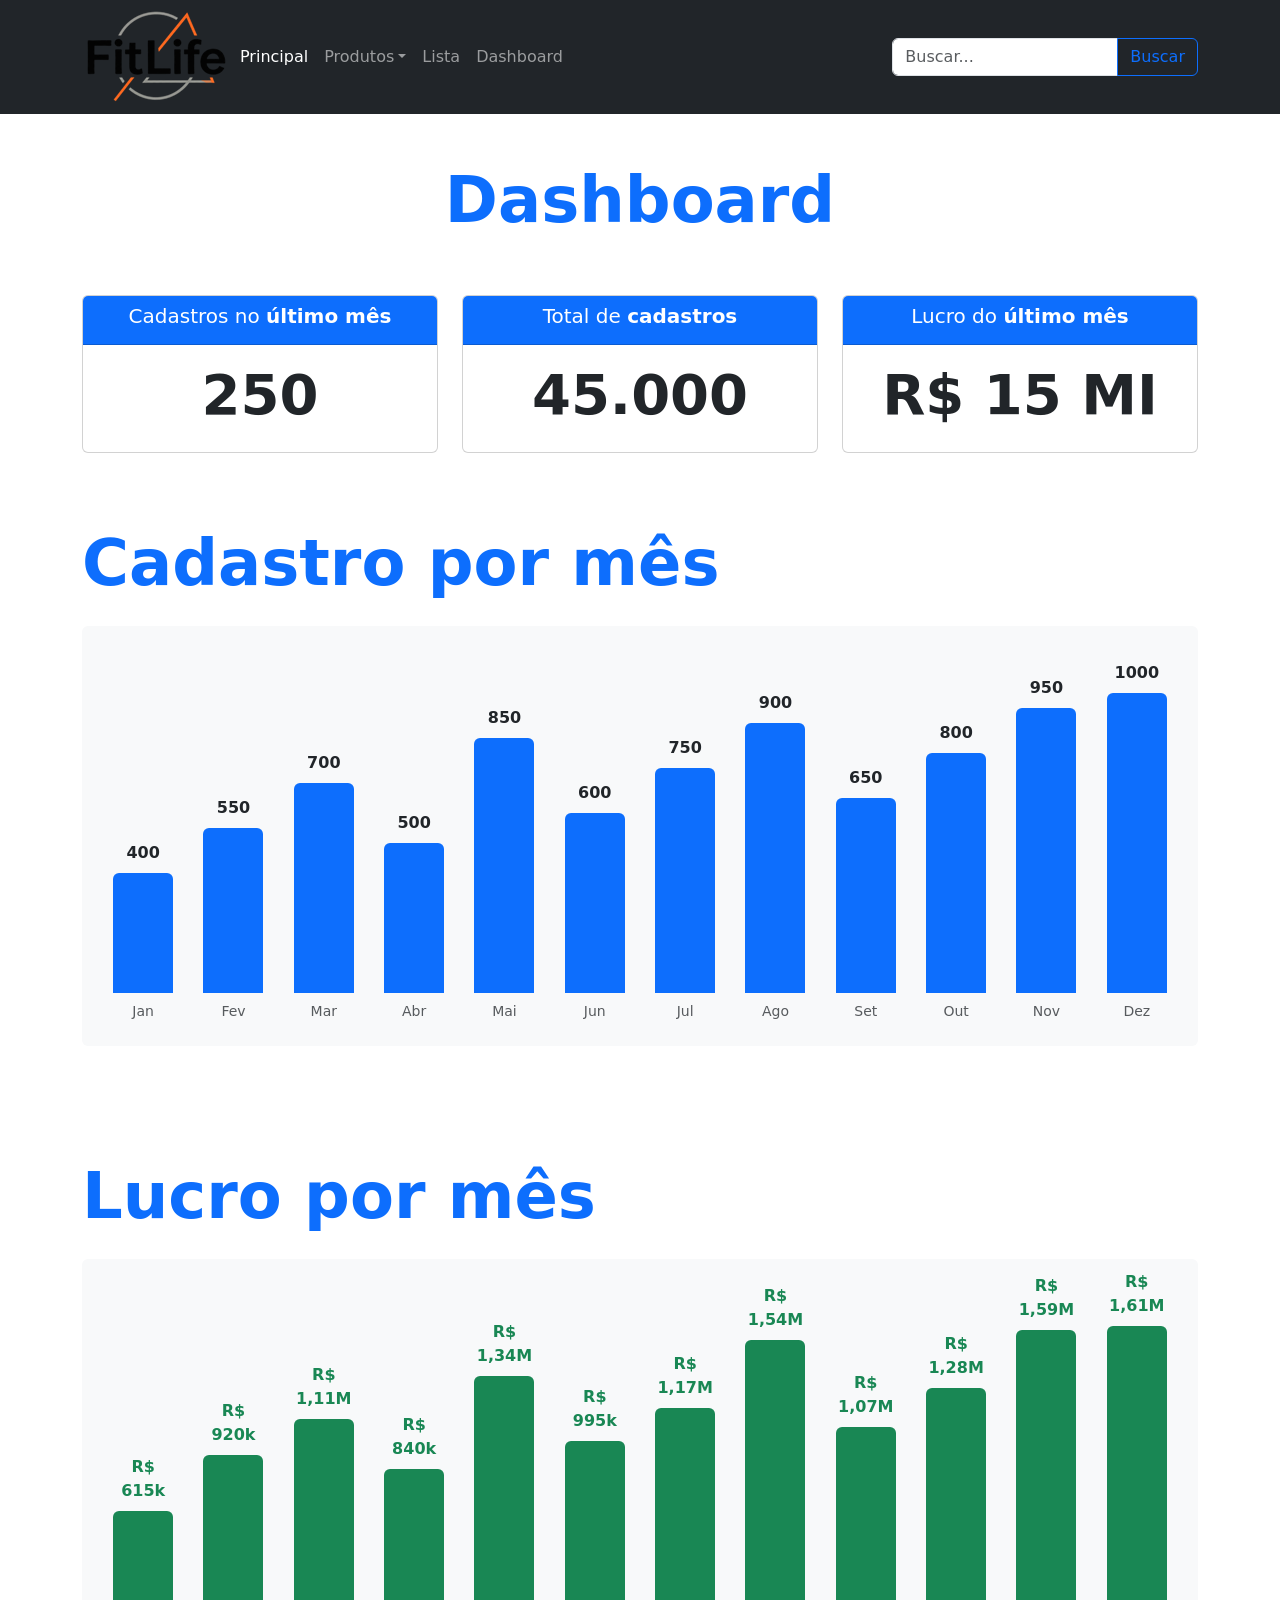
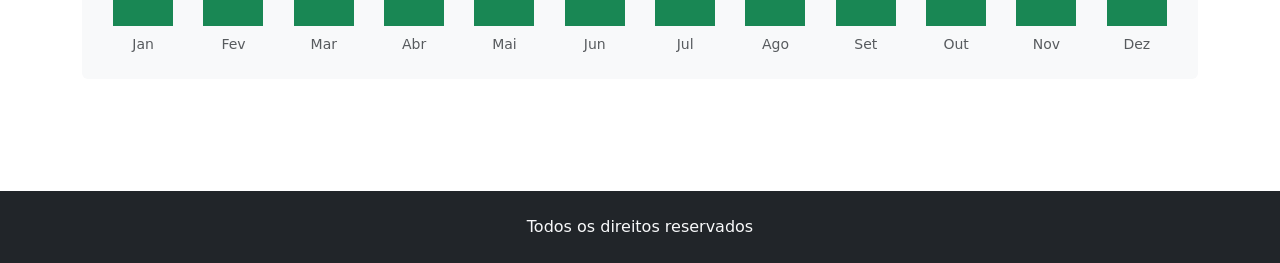
<file: pages/dashboard.html>
<!DOCTYPE html>
<html lang="pt-BR">
<head>
    <meta charset="UTF-8">
    <meta name="viewport" content="width=device-width, initial-scale=1.0">
    <title>Matrícula</title>
    <link rel="stylesheet" href="../bootstrap-5.3.8-dist/css/bootstrap.min.css">
    <link rel="stylesheet" href="../css/style.css">
    <link rel="stylesheet" href="https://cdn.jsdelivr.net/npm/bootstrap-icons@1.13.1/font/bootstrap-icons.min.css">
</head>
<body class="overflow-x-hidden">

    <nav class="navbar bg-dark navbar-dark navbar-expand-sm">
        <div class="container">
            <img src="/img/Logo-fit-life-pequena.png" alt="">
            <button class="navbar-toggler" type="button" data-bs-toggle="collapse" data-bs-target="#menuNavbar">
                <span class="navbar-toggler-icon"></span>
            </button>
            <div class="collapse navbar-collapse" id="menuNavbar">
                <div class="navbar-nav me-auto">
                    <a href="../index.html" class="nav-link active">Principal</a>
                    <div class="dropdown">
                        <a href="#" class="nav-link dropdown-toggle" data-bs-toggle="dropdown">Produtos</a>
                        <ul class="dropdown-menu">
                            <li><a href="/pages/loja-suplemento.html#MaisVendidos" class="dropdown-item">Os mais vendidos</a></li>
                            <li><a href="/pages/loja-suplemento.html#WheyProtein" class="dropdown-item">Whey protein</a></li>
                            <li><a href="/pages/loja-suplemento.html#Creatina" class="dropdown-item">Creatina</a></li>
                            <li><a href="/pages/loja-suplemento.html#PreTreino" class="dropdown-item">Pré treino</a></li>
                            <li><a href="/pages/loja-suplemento.html#Roupas" class="dropdown-item">Roupas</a></li>
                            <li><a href="/pages/loja-suplemento.html#Acessorios" class="dropdown-item">Acessórios</a></li>
                            <li><a href="/pages/loja-suplemento.html#Tenis" class="dropdown-item">Tênis</a></li>
                        </ul>
                    </div>
                    <a href="/pages/listagem.html" class="nav-link">Lista</a>
                    <a href="/pages/dashboard.html" class="nav-link">Dashboard</a>
                </div>
            </div>
            <form action="" class="d-flex">
                <div class="input-group">
                    <input type="search" class="form-control" placeholder="Buscar...">
                    <button type="submit" class="btn btn-outline-primary">Buscar</button>
                </div>
            </form>
        </div>
    </nav>

    <div class="py-4"></div>

    <h3 class="display-3 fw-bold text-primary text-center">Dashboard</h3>

    <div class="py-4"></div>

    <div class="container">
        <div class="row">
            <div class="col-12 col-md-4 pb-md-4">
                <div class="card">
                    <div class="card-header text-bg-primary">
                        <h3 class="text-center fs-5 fs-md-3">Cadastros no <strong>último mês</strong></h3>
                    </div>
                    <div class="card-body">
                        <h1 class="fw-bold text-dark display-4 display-md-1 text-center">250</h1>
                    </div>
                </div>
            </div>
            <div class="col-12 col-md-4 pb-md-4">
                <div class="card">
                    <div class="card-header text-bg-primary">
                        <h3 class="text-center fs-5 fs-md-3">Total de <strong>cadastros</strong></h3>
                    </div>
                    <div class="card-body">
                        <h1 class="fw-bold text-dark display-4 display-md-1 text-center">45.000</h1>
                    </div>
                </div>
            </div>
            <div class="col-12 col-md-4 pb-md-4">
                <div class="card">
                    <div class="card-header text-bg-primary">
                        <h3 class="text-center fs-5 fs-md-3">Lucro do <strong>último mês</strong></h3>
                    </div>
                    <div class="card-body">
                        <h1 class="fw-bold text-dark display-4 display-md-1 text-center">R$ 15 MI</h1>
                    </div>
                </div>
            </div>
        </div>
    </div>

    <div class="py-4"></div>

    <div class="container mb-5">
        <h3 class="mb-4 text-primary display-3 fw-bold">Cadastro por mês</h3>
        
        <div class="overflow-x-auto pb-3">
            <div class="d-flex align-items-end justify-content-around bg-light rounded p-4 gap-3" 
                 style="height: 420px; min-width: 850px;">
                
                <div class="text-center" style="flex: 1; max-width: 60px;">
                    <span class="fw-bold d-block mb-2 fs-6">400</span>
                    <div class="rounded-top bg-primary" style="height: 120px;"></div>
                    <span class="text-muted small d-block mt-2">Jan</span>
                </div>
                <div class="text-center" style="flex: 1; max-width: 60px;">
                    <span class="fw-bold d-block mb-2 fs-6">550</span>
                    <div class="rounded-top bg-primary" style="height: 165px;"></div>
                    <span class="text-muted small d-block mt-2">Fev</span>
                </div>
                <div class="text-center" style="flex: 1; max-width: 60px;">
                    <span class="fw-bold d-block mb-2 fs-6">700</span>
                    <div class="rounded-top bg-primary" style="height: 210px;"></div>
                    <span class="text-muted small d-block mt-2">Mar</span>
                </div>
                <div class="text-center" style="flex: 1; max-width: 60px;">
                    <span class="fw-bold d-block mb-2 fs-6">500</span>
                    <div class="rounded-top bg-primary" style="height: 150px;"></div>
                    <span class="text-muted small d-block mt-2">Abr</span>
                </div>
                <div class="text-center" style="flex: 1; max-width: 60px;">
                    <span class="fw-bold d-block mb-2 fs-6">850</span>
                    <div class="rounded-top bg-primary" style="height: 255px;"></div>
                    <span class="text-muted small d-block mt-2">Mai</span>
                </div>
                <div class="text-center" style="flex: 1; max-width: 60px;">
                    <span class="fw-bold d-block mb-2 fs-6">600</span>
                    <div class="rounded-top bg-primary" style="height: 180px;"></div>
                    <span class="text-muted small d-block mt-2">Jun</span>
                </div>
                <div class="text-center" style="flex: 1; max-width: 60px;">
                    <span class="fw-bold d-block mb-2 fs-6">750</span>
                    <div class="rounded-top bg-primary" style="height: 225px;"></div>
                    <span class="text-muted small d-block mt-2">Jul</span>
                </div>
                <div class="text-center" style="flex: 1; max-width: 60px;">
                    <span class="fw-bold d-block mb-2 fs-6">900</span>
                    <div class="rounded-top bg-primary" style="height: 270px;"></div>
                    <span class="text-muted small d-block mt-2">Ago</span>
                </div>
                <div class="text-center" style="flex: 1; max-width: 60px;">
                    <span class="fw-bold d-block mb-2 fs-6">650</span>
                    <div class="rounded-top bg-primary" style="height: 195px;"></div>
                    <span class="text-muted small d-block mt-2">Set</span>
                </div>
                <div class="text-center" style="flex: 1; max-width: 60px;">
                    <span class="fw-bold d-block mb-2 fs-6">800</span>
                    <div class="rounded-top bg-primary" style="height: 240px;"></div>
                    <span class="text-muted small d-block mt-2">Out</span>
                </div>
                <div class="text-center" style="flex: 1; max-width: 60px;">
                    <span class="fw-bold d-block mb-2 fs-6">950</span>
                    <div class="rounded-top bg-primary" style="height: 285px;"></div>
                    <span class="text-muted small d-block mt-2">Nov</span>
                </div>
                <div class="text-center" style="flex: 1; max-width: 60px;">
                    <span class="fw-bold d-block mb-2 fs-6">1000</span>
                    <div class="rounded-top bg-primary" style="height: 300px;"></div>
                    <span class="text-muted small d-block mt-2">Dez</span>
                </div>
                
            </div>
        </div>
    </div>

    <div class="py-4"></div>

<div class="container mb-5">
    <h3 class="mb-4 text-primary display-3 fw-bold">Lucro por mês</h3>
    
    <div class="overflow-x-auto pb-3">
        <div class="d-flex align-items-end justify-content-around bg-light rounded p-4 gap-3" 
             style="height: 420px; min-width: 850px;">

            <div class="text-center" style="flex: 1; max-width: 60px;">
                <span class="fw-bold d-block mb-2 fs-6 text-success">R$ 615k</span>
                <div class="rounded-top bg-success" style="height: 115px;"></div>
                <span class="text-muted small d-block mt-2">Jan</span>
            </div>
            <div class="text-center" style="flex: 1; max-width: 60px;">
                <span class="fw-bold d-block mb-2 fs-6 text-success">R$ 920k</span>
                <div class="rounded-top bg-success" style="height: 171px;"></div>
                <span class="text-muted small d-block mt-2">Fev</span>
            </div>
            <div class="text-center" style="flex: 1; max-width: 60px;">
                <span class="fw-bold d-block mb-2 fs-6 text-success">R$ 1,11M</span>
                <div class="rounded-top bg-success" style="height: 207px;"></div>
                <span class="text-muted small d-block mt-2">Mar</span>
            </div>
            <div class="text-center" style="flex: 1; max-width: 60px;">
                <span class="fw-bold d-block mb-2 fs-6 text-success">R$ 840k</span>
                <div class="rounded-top bg-success" style="height: 157px;"></div>
                <span class="text-muted small d-block mt-2">Abr</span>
            </div>
            <div class="text-center" style="flex: 1; max-width: 60px;">
                <span class="fw-bold d-block mb-2 fs-6 text-success">R$ 1,34M</span>
                <div class="rounded-top bg-success" style="height: 250px;"></div>
                <span class="text-muted small d-block mt-2">Mai</span>
            </div>
            <div class="text-center" style="flex: 1; max-width: 60px;">
                <span class="fw-bold d-block mb-2 fs-6 text-success">R$ 995k</span>
                <div class="rounded-top bg-success" style="height: 185px;"></div>
                <span class="text-muted small d-block mt-2">Jun</span>
            </div>
            <div class="text-center" style="flex: 1; max-width: 60px;">
                <span class="fw-bold d-block mb-2 fs-6 text-success">R$ 1,17M</span>
                <div class="rounded-top bg-success" style="height: 218px;"></div>
                <span class="text-muted small d-block mt-2">Jul</span>
            </div>
            <div class="text-center" style="flex: 1; max-width: 60px;">
                <span class="fw-bold d-block mb-2 fs-6 text-success">R$ 1,54M</span>
                <div class="rounded-top bg-success" style="height: 286px;"></div>
                <span class="text-muted small d-block mt-2">Ago</span>
            </div>
            <div class="text-center" style="flex: 1; max-width: 60px;">
                <span class="fw-bold d-block mb-2 fs-6 text-success">R$ 1,07M</span>
                <div class="rounded-top bg-success" style="height: 199px;"></div>
                <span class="text-muted small d-block mt-2">Set</span>
            </div>
            <div class="text-center" style="flex: 1; max-width: 60px;">
                <span class="fw-bold d-block mb-2 fs-6 text-success">R$ 1,28M</span>
                <div class="rounded-top bg-success" style="height: 238px;"></div>
                <span class="text-muted small d-block mt-2">Out</span>
            </div>
            <div class="text-center" style="flex: 1; max-width: 60px;">
                <span class="fw-bold d-block mb-2 fs-6 text-success">R$ 1,59M</span>
                <div class="rounded-top bg-success" style="height: 296px;"></div>
                <span class="text-muted small d-block mt-2">Nov</span>
            </div>
            <div class="text-center" style="flex: 1; max-width: 60px;">
                <span class="fw-bold d-block mb-2 fs-6 text-success">R$ 1,61M</span>
                <div class="rounded-top bg-success" style="height: 300px;"></div>
                <span class="text-muted small d-block mt-2">Dez</span>
            </div>
            
        </div>
    </div>
</div>

    <div class="py-4"></div>

    <footer class="p-4 bg-dark text-light text-center">
        Todos os direitos reservados
    </footer>

    <script src="/bootstrap-5.3.8-dist/js/bootstrap.bundle.min.js"></script>
</body>
</html>
</file>
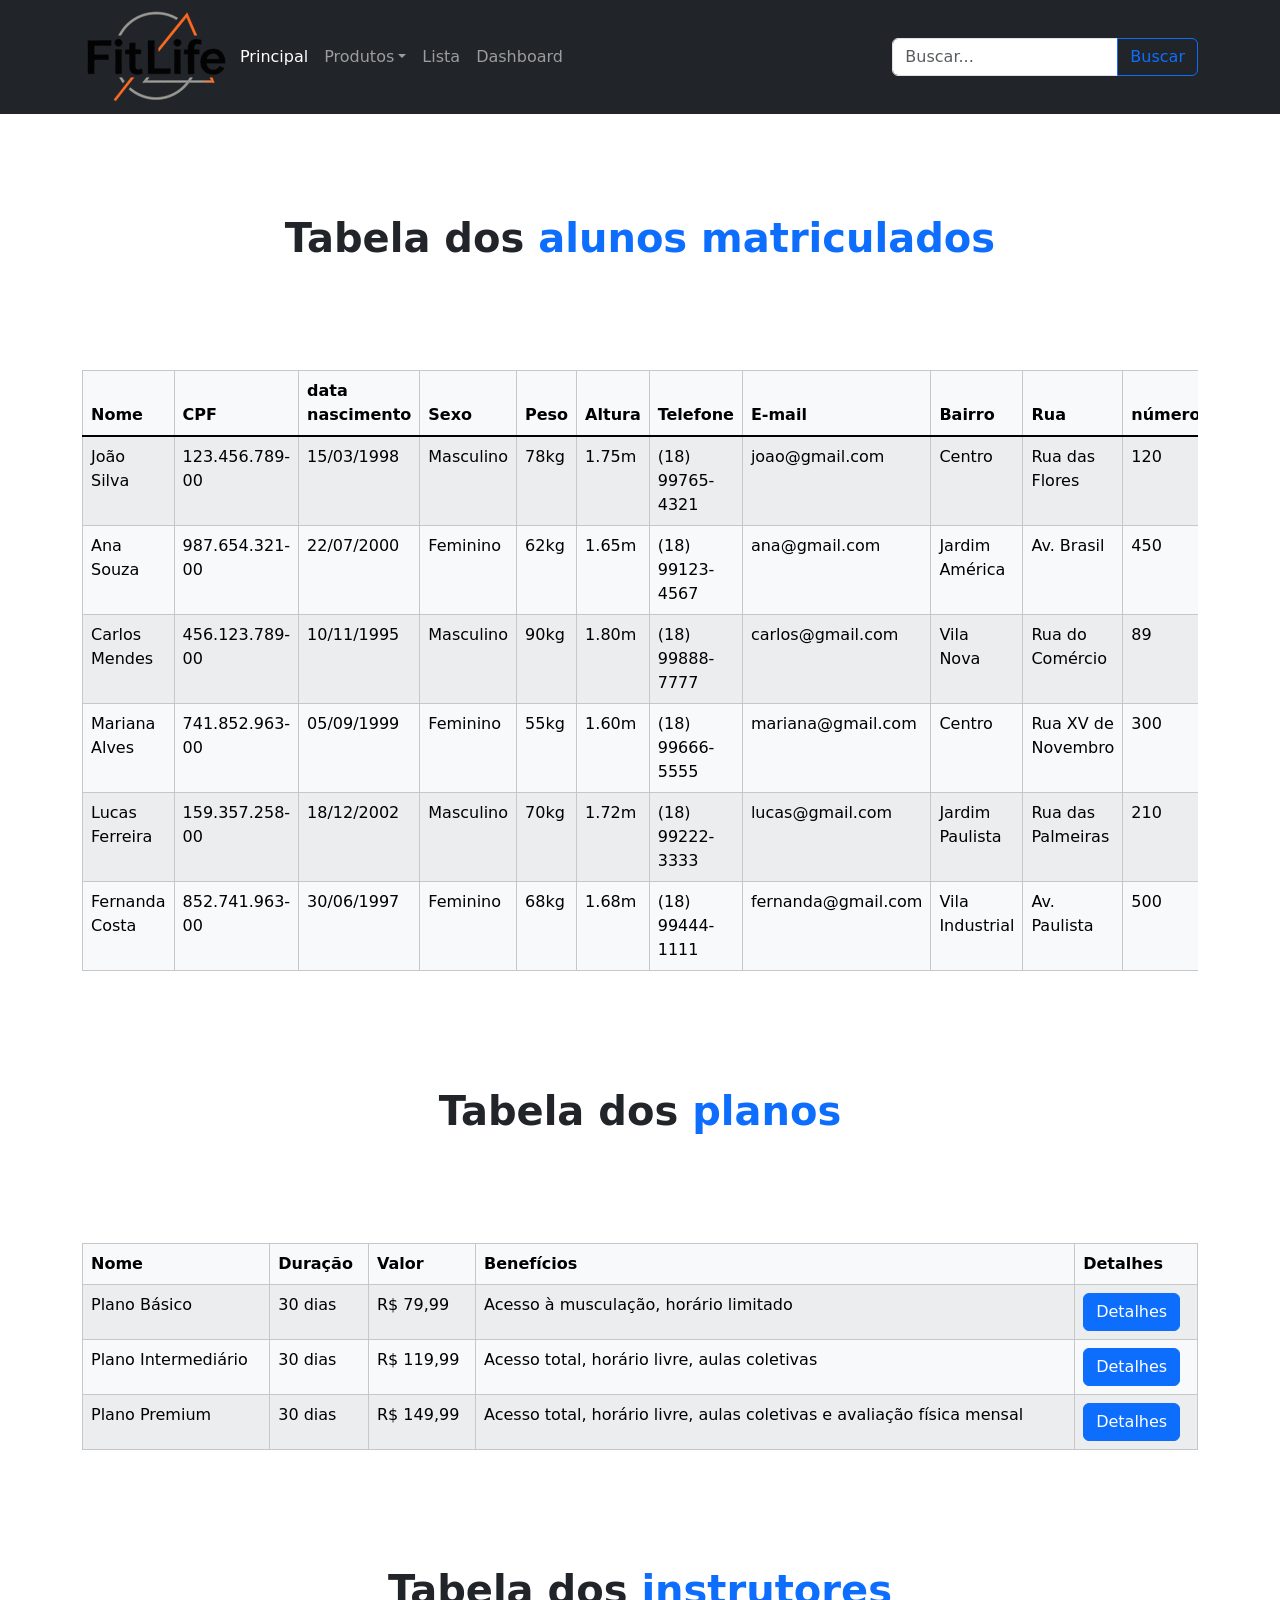
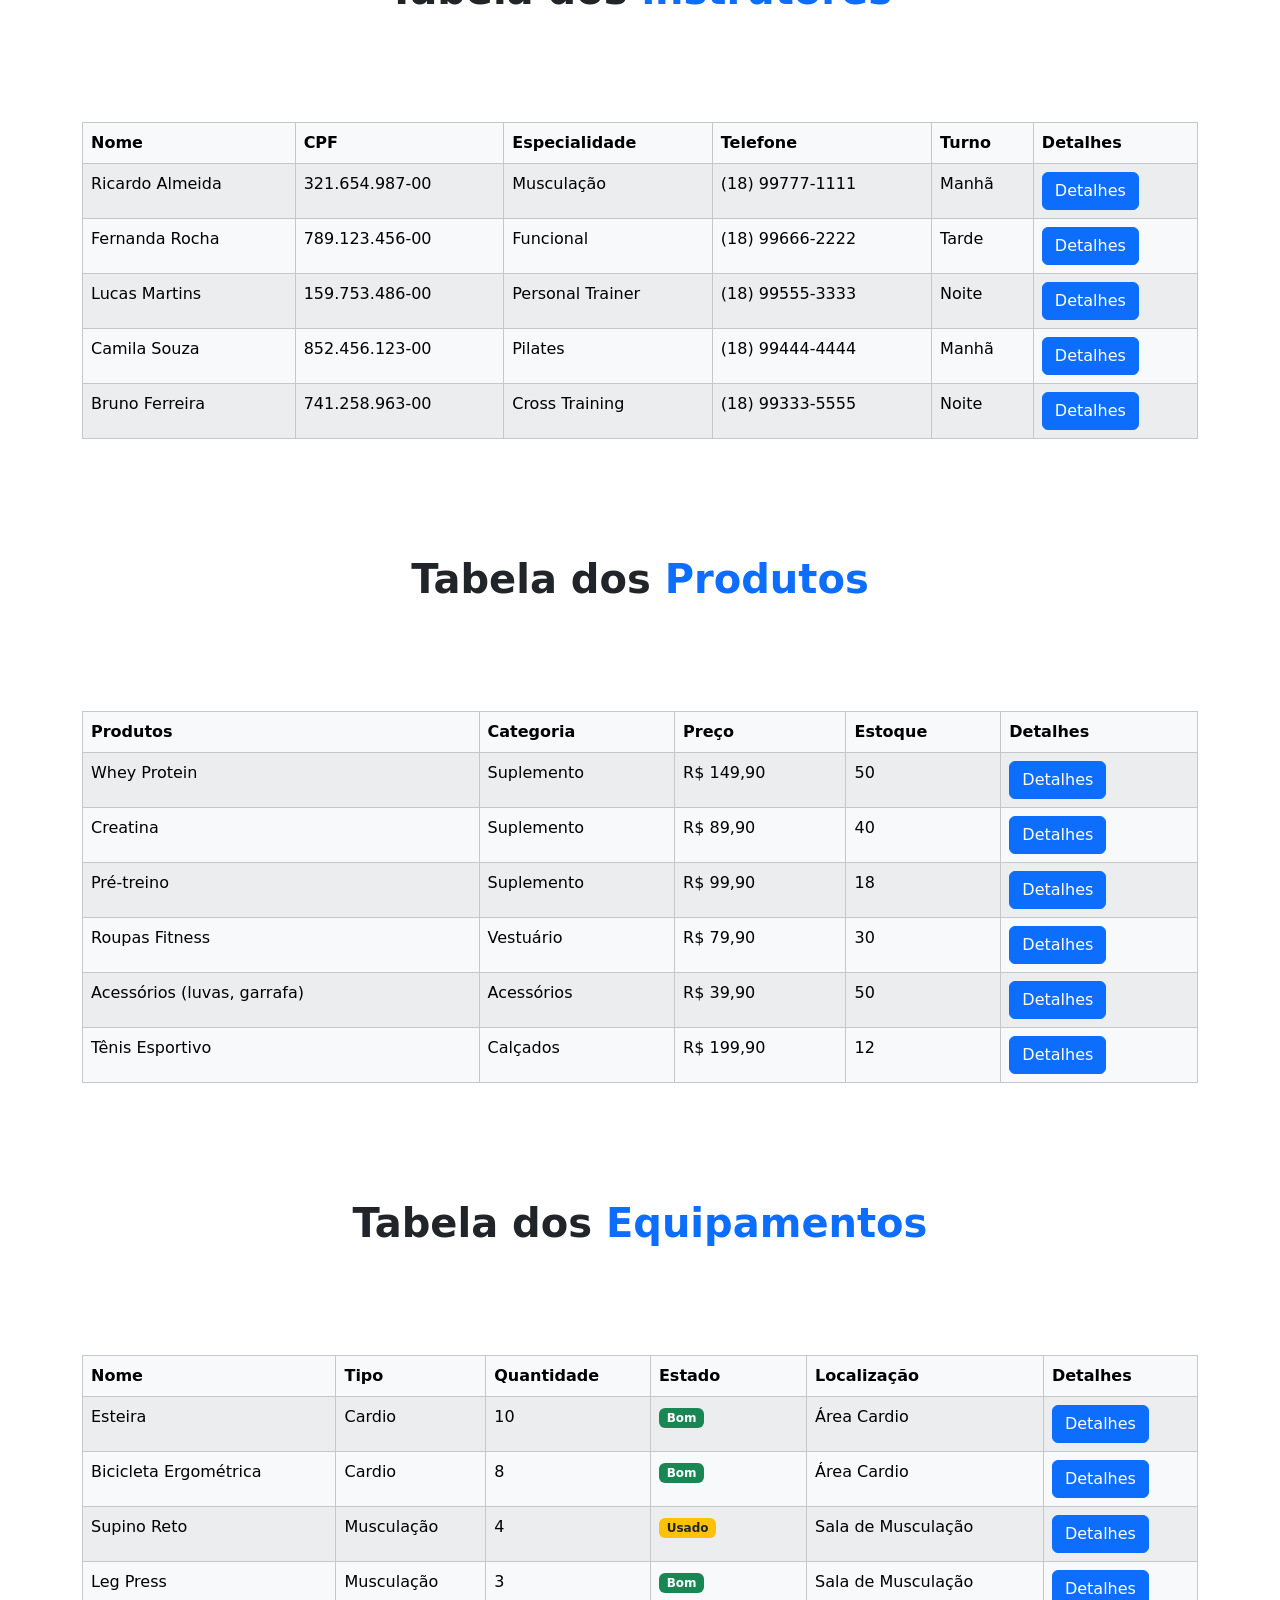
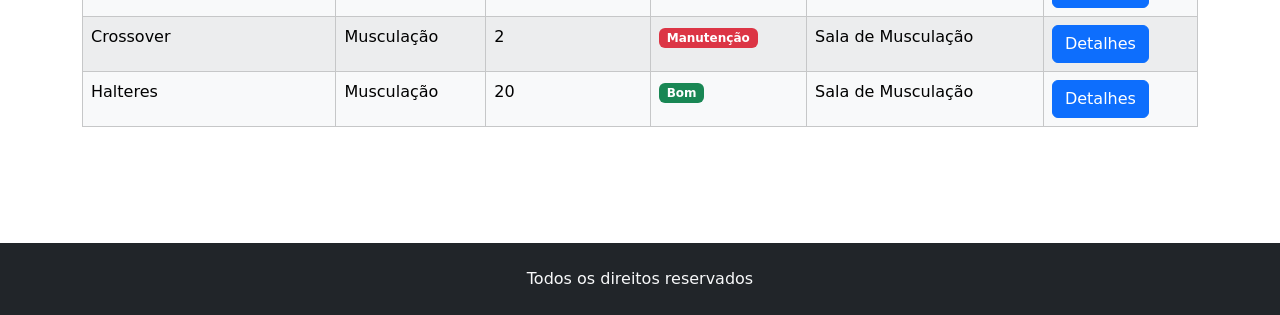
<file: pages/listagem.html>
<!DOCTYPE html>
<html lang="en">
<head>
    <meta charset="UTF-8">
    <meta name="viewport" content="width=device-width, initial-scale=1.0">
    <title>Matricula</title>
    <link rel="stylesheet" href="../bootstrap-5.3.8-dist/css/bootstrap.min.css">
    <link rel="stylesheet" href="../css/style.css">
    <link rel="stylesheet" href="https://cdn.jsdelivr.net/npm/bootstrap-icons@1.13.1/font/bootstrap-icons.min.css">
</head>
<body>
    <nav class="navbar bg-dark navbar-dark navbar-expand-sm">
        <div class="container">
            <img src="/img/Logo-fit-life-pequena.png" alt="">
            <button class="navbar-toggler" type="button" data-bs-toggle="collapse" data-bs-target="#menuNavbar">
                <span class="navbar-toggler-icon"></span>
            </button>
            <div class="collapse navbar-collapse" id="menuNavbar">
                <div class="navbar-nav me-auto">
                    <a href="../index.html" class="nav-link active">Principal</a>
                    <div class="dropdown">
                        <a href="#" class="nav-link dropdown-toggle" data-bs-toggle="dropdown">Produtos</a>
                        <ul class="dropdown-menu">
                            <li><a href="/pages/loja-suplemento.html#MaisVendidos" class="dropdown-item">Os mais vendidos</a></li>
                            <li><a href="/pages/loja-suplemento.html#WheyProtein" class="dropdown-item">Whey protein</a></li>
                            <li><a href="/pages/loja-suplemento.html#Creatina" class="dropdown-item">Creatina</a></li>
                            <li><a href="/pages/loja-suplemento.html#PreTreino" class="dropdown-item">Pré treino</a></li>
                            <li><a href="/pages/loja-suplemento.html#Roupas" class="dropdown-item">Roupas</a></li>
                            <li><a href="/pages/loja-suplemento.html#Acessorios" class="dropdown-item">Acessórios</a></li>
                            <li><a href="/pages/loja-suplemento.html#Tenis" class="dropdown-item">Tênis</a></li>
                        </ul>
                    </div>
                    <a href="/pages/listagem.html" class="nav-link">Lista</a>
                    <a href="/pages/dashboard.html" class="nav-link">Dashboard</a>
                </div>
            </div>
            <form action="" class="d-flex">
                <div class="input-group">
                    <input type="search" class="form-control" placeholder="Buscar...">
                    <button type="submit" class="btn btn-outline-primary">Buscar</button>
                </div>
            </form>
        </div>
    </nav>

    <div class="espacamento-50px"></div>

    <h3 class="display-6 fw-bold text-dark text-center">Tabela dos <strong class="text-primary">alunos matriculados</strong></h3>

    <div class="espacamento-50px"></div>

    <div class="container">
        <div class="table-responsive">
            <table class="table table-light table-striped table-bordered">
            <thead>
                <tr>
                    <th>Nome</th>
                    <th>CPF</th>
                    <th>data nascimento</th>
                    <th>Sexo</th>
                    <th>Peso</th>
                    <th>Altura</th>
                    <th>Telefone</th>
                    <th>E-mail</th>
                    <th>Bairro</th>
                    <th>Rua</th>
                    <th>número</th>
                    <th>Cidade</th>
                    <th>CEP</th>
                    <th>Plano</th>
                    <th>Data Início</th>
                    <th>Data Término</th>
                    <th>Tempo matriculado</th>
                    <th>Valor pago</th>
                    <th>Situação</th>
                    <th>Detalhes</th>
                </tr>
            </thead>
            <tbody class="table-group-divider">
                <tr>
                    <td>João Silva</td>
                    <td>123.456.789-00</td>
                    <td>15/03/1998</td>
                    <td>Masculino</td>
                    <td>78kg</td>
                    <td>1.75m</td>
                    <td>(18) 99765-4321</td>
                    <td>joao@gmail.com</td>
                    <td>Centro</td>
                    <td>Rua das Flores</td>
                    <td>120</td>
                    <td>Araçatuba</td>
                    <td>16010-000</td>
                    <td>Básico</td>
                    <td>01/02/2026</td>
                    <td>01/03/2026</td>
                    <td>1 mês</td>
                    <td>R$ 79,99</td>
                    <td><span class="badge bg-success">Ativo</span></td>
                    <td><button type="button" class="btn btn-primary" data-bs-toggle="modal" data-bs-target="#janelaModalRegistro1">Detalhes</button></td>
                </tr>
                <tr>
                    <td>Ana Souza</td>
                    <td>987.654.321-00</td>
                    <td>22/07/2000</td>
                    <td>Feminino</td>
                    <td>62kg</td>
                    <td>1.65m</td>
                    <td>(18) 99123-4567</td>
                    <td>ana@gmail.com</td>
                    <td>Jardim América</td>
                    <td>Av. Brasil</td>
                    <td>450</td>
                    <td>Birigui</td>
                    <td>16200-000</td>
                    <td>Intermediário</td>
                    <td>10/01/2026</td>
                    <td>10/04/2026</td>
                    <td>2 meses</td>
                    <td>R$ 239,98</td>
                    <td><span class="badge bg-success">Ativo</span></td>
                    <td><button type="button" class="btn btn-primary" data-bs-toggle="modal" data-bs-target="#janelaModalRegistro2">Detalhes</button></td>
                </tr>
                <tr>
                    <td>Carlos Mendes</td>
                    <td>456.123.789-00</td>
                    <td>10/11/1995</td>
                    <td>Masculino</td>
                    <td>90kg</td>
                    <td>1.80m</td>
                    <td>(18) 99888-7777</td>
                    <td>carlos@gmail.com</td>
                    <td>Vila Nova</td>
                    <td>Rua do Comércio</td>
                    <td>89</td>
                    <td>Penápolis</td>
                    <td>16300-000</td>
                    <td>Intermediário</td>
                    <td>01/06/2025</td>
                    <td>01/06/2026</td>
                    <td>9 meses</td>
                    <td>R$ 1.799,91</td>
                    <td><span class="badge bg-danger">Atrasado</span></td>
                    <td><button type="button" class="btn btn-primary" data-bs-toggle="modal" data-bs-target="#janelaModalRegistro3">Detalhes</button></td>
                </tr>
                <tr>
                    <td>Mariana Alves</td>
                    <td>741.852.963-00</td>
                    <td>05/09/1999</td>
                    <td>Feminino</td>
                    <td>55kg</td>
                    <td>1.60m</td>
                    <td>(18) 99666-5555</td>
                    <td>mariana@gmail.com</td>
                    <td>Centro</td>
                    <td>Rua XV de Novembro</td>
                    <td>300</td>
                    <td>Araçatuba</td>
                    <td>16015-000</td>
                    <td>Básico</td>
                    <td>01/01/2026</td>
                    <td>01/02/2026</td>
                    <td>1 mês</td>
                    <td>R$ 79,99</td>
                    <td><span class="badge bg-success">Ativo</span></td>
                    <td><button type="button" class="btn btn-primary" data-bs-toggle="modal" data-bs-target="#janelaModalRegistro4">Detalhes</button></td>
                </tr>
                <tr>
                    <td>Lucas Ferreira</td>
                    <td>159.357.258-00</td>
                    <td>18/12/2002</td>
                    <td>Masculino</td>
                    <td>70kg</td>
                    <td>1.72m</td>
                    <td>(18) 99222-3333</td>
                    <td>lucas@gmail.com</td>
                    <td>Jardim Paulista</td>
                    <td>Rua das Palmeiras</td>
                    <td>210</td>
                    <td>Birigui</td>
                    <td>16201-000</td>
                    <td>Premium</td>
                    <td>15/02/2026</td>
                    <td>15/03/2026</td>
                    <td>1 mês</td>
                    <td>R$ 149,99</td>
                    <td><span class="badge bg-success">Ativo</span></td>
                    <td><button type="button" class="btn btn-primary" data-bs-toggle="modal" data-bs-target="#janelaModalRegistro5">Detalhes</button></td>
                </tr>
                <tr>
                    <td>Fernanda Costa</td>
                    <td>852.741.963-00</td>
                    <td>30/06/1997</td>
                    <td>Feminino</td>
                    <td>68kg</td>
                    <td>1.68m</td>
                    <td>(18) 99444-1111</td>
                    <td>fernanda@gmail.com</td>
                    <td>Vila Industrial</td>
                    <td>Av. Paulista</td>
                    <td>500</td>
                    <td>Penápolis</td>
                    <td>16305-000</td>
                    <td>Premium</td>
                    <td>01/12/2025</td>
                    <td>01/03/2026</td>
                    <td>3 meses</td>
                    <td>R$ 449,97</td>
                    <td><span class="badge bg-success">Ativo</span></td>
                    <td><button type="button" class="btn btn-primary" data-bs-toggle="modal" data-bs-target="#janelaModalRegistro6">Detalhes</button></td>
                </tr>
            </tbody>
        </table>
        </div>
    </div>  


    <div class="modal fade" id="janelaModalRegistro1">
        <div class="modal-dialog">
            <div class="modal-content">

                <div class="modal-header">
                    <h3 class="modal-title">Dados do João Silva</h3>
                    <button type="button" class="btn btn-close" data-bs-dismiss="modal"></button>
                </div>

                <div class="modal-body">
                    <ul class="list-unstyled">
                        <li>Nome completo: João Carlos da Silva</li>
                        <li>CPF: 123.456.789-00</li>
                        <li>Data de nascimento: 15/03/1998 (27 anos)</li>
                        <li>Sexo: Masculino</li>
                        <li>Peso: 78kg</li>
                        <li>Altura: 1.75m</li>
                        <li>IMC: 25.5</li>
                        <li>Telefone: (18) 99765-4321</li>
                        <li>E-mail: joao@gmail.com</li>
                        <li>Endereço: Rua das Flores, 120  Centro de Araçatuba/SP</li>
                        <li>CEP: 16010-000</li>
                        <li>Plano: Básico</li>
                        <li>Data de início: 01/02/2026</li>
                        <li>Data de término: 01/03/2026</li>
                        <li>Tempo matriculado: 1 mês</li>
                        <li>Valor pago: R$ 79,99</li>
                        <li>Situação: Ativo</li>
                        <li>Objetivo: Ganho de massa muscular</li>
                        <li>Frequência: 4x por semana</li>
                        <li>Observações: Frequência irregular no início da semana</li>
                    </ul>
                </div>
                <div class="modal-footer">
                    <button type="button" class="btn btn-danger" data-bs-dismiss="modal">Fechar</button>
                </div>
            </div>
        </div>
    </div>

    <div class="modal fade" id="janelaModalRegistro2">
        <div class="modal-dialog">
            <div class="modal-content">

                <div class="modal-header">
                    <h3 class="modal-title">Dados da Ana Souza</h3>
                    <button type="button" class="btn btn-close" data-bs-dismiss="modal"></button>
                </div>

                <div class="modal-body">
                    <ul class="list-unstyled">
                        <li>Nome completo: Ana Beatriz Souza</li>
                        <li>CPF: 987.654.321-00</li>
                        <li>Data de nascimento: 22/07/2000 (25 anos)</li>
                        <li>Sexo: Feminino</li>
                        <li>Peso: 62kg</li>
                        <li>Altura: 1.65m</li>
                        <li>IMC: 22.8</li>
                        <li>Telefone: (18) 99123-4567</li>
                        <li>E-mail: ana@gmail.com</li>
                        <li>Endereço: Av. Brasil, 450  Jardim América de Birigui/SP</li>
                        <li>CEP: 16200-000</li>
                        <li>Plano: Intermediário</li>
                        <li>Data de início: 10/01/2026</li>
                        <li>Data de término: 10/04/2026</li>
                        <li>Tempo matriculado: 2 meses</li>
                        <li>Valor pago: R$ 239,98</li>
                        <li>Situação: Ativo</li>
                        <li>Objetivo: Emagrecimento e definição</li>
                        <li>Frequência: 5x por semana</li>
                        <li>Observações: Alta consistência nos treinos</li>
                    </ul>
                </div>
                <div class="modal-footer">
                    <button type="button" class="btn btn-danger" data-bs-dismiss="modal">Fechar</button>
                </div>
            </div>
        </div>
    </div>

    <div class="modal fade" id="janelaModalRegistro3">
        <div class="modal-dialog">
            <div class="modal-content">

                <div class="modal-header">
                    <h3 class="modal-title">Dados do Carlos Mendes</h3>
                    <button type="button" class="btn btn-close" data-bs-dismiss="modal"></button>
                </div>

                <div class="modal-body">
                    <ul class="list-unstyled">
                        <li>Nome completo: Carlos Eduardo Mendes</li>
                        <li>CPF: 456.123.789-00</li>
                        <li>Data de nascimento: 10/11/1995 (30 anos)</li>
                        <li>Sexo: Masculino</li>
                        <li>Peso: 90kg</li>
                        <li>Altura: 1.80m</li>
                        <li>IMC: 27.8</li>
                        <li>Telefone: (18) 99888-7777</li>
                        <li>E-mail: carlos@gmail.com</li>
                        <li>Endereço: Rua do Comércio, 89  Vila Nova de Penápolis/SP</li>
                        <li>CEP: 16300-000</li>
                        <li>Plano: Intermediário</li>
                        <li>Data de início: 01/06/2025</li>
                        <li>Data de término: 01/06/2026</li>
                        <li>Tempo matriculado: 9 meses</li>
                        <li>Valor pago: R$ 1.799,91</li>
                        <li>Situação: Atrasado</li>
                        <li>Objetivo: Hipertrofia</li>
                        <li>Frequência: 3x por semana</li>
                        <li>Observações: Pagamento pendente</li>
                    </ul>
                </div>
                <div class="modal-footer">
                    <button type="button" class="btn btn-danger" data-bs-dismiss="modal">Fechar</button>
                </div>
            </div>
        </div>
    </div>

    <div class="modal fade" id="janelaModalRegistro4">
        <div class="modal-dialog">
            <div class="modal-content">

                <div class="modal-header">
                    <h3 class="modal-title">Dados da Mariana Alves</h3>
                    <button type="button" class="btn btn-close" data-bs-dismiss="modal"></button>
                </div>

                <div class="modal-body">
                    <ul class="list-unstyled">
                        <li>Nome completo: Mariana Cristina Alves</li>
                        <li>CPF: 741.852.963-00</li>
                        <li>Data de nascimento: 05/09/1999 (26 anos)</li>
                        <li>Sexo: Feminino</li>
                        <li>Peso: 55kg</li>
                        <li>Altura: 1.60m</li>
                        <li>IMC: 21.5</li>
                        <li>Telefone: (18) 99666-5555</li>
                        <li>E-mail: mariana@gmail.com</li>
                        <li>Endereço: Rua XV de Novembro, 300  Centro de Araçatuba/SP</li>
                        <li>CEP: 16015-000</li>
                        <li>Plano: Básico</li>
                        <li>Data de início: 01/01/2026</li>
                        <li>Data de término: 01/02/2026</li>
                        <li>Tempo matriculado: 1 mês</li>
                        <li>Valor pago: R$ 79,99</li>
                        <li>Situação: Ativo</li>
                        <li>Objetivo: Condicionamento físico</li>
                        <li>Frequência: 3x por semana</li>
                        <li>Observações: Frequência regular</li>
                    </ul>
                </div>
                <div class="modal-footer">
                    <button type="button" class="btn btn-danger" data-bs-dismiss="modal">Fechar</button>
                </div>
            </div>
        </div>
    </div>

    <div class="modal fade" id="janelaModalRegistro5">
        <div class="modal-dialog">
            <div class="modal-content">

                <div class="modal-header">
                    <h3 class="modal-title">Dados do Lucas Ferreira</h3>
                    <button type="button" class="btn btn-close" data-bs-dismiss="modal"></button>
                </div>

                <div class="modal-body">
                    <ul class="list-unstyled">
                        <li>Nome completo: Lucas Henrique Ferreira</li>
                        <li>CPF: 159.357.258-00</li>
                        <li>Data de nascimento: 18/12/2002 (23 anos)</li>
                        <li>Sexo: Masculino</li>
                        <li>Peso: 70kg</li>
                        <li>Altura: 1.72m</li>
                        <li>IMC: 23.7</li>
                        <li>Telefone: (18) 99222-3333</li>
                        <li>E-mail: lucas@gmail.com</li>
                        <li>Endereço: Rua das Palmeiras, 210  Jardim Paulista de Birigui/SP</li>
                        <li>CEP: 16201-000</li>
                        <li>Plano: Premium</li>
                        <li>Data de início: 15/02/2026</li>
                        <li>Data de término: 15/03/2026</li>
                        <li>Tempo matriculado: 1 mês</li>
                        <li>Valor pago: R$ 149,99</li>
                        <li>Situação: Ativo</li>
                        <li>Objetivo: Ganho de massa</li>
                        <li>Frequência: 6x por semana</li>
                        <li>Observações: Alta frequência de treinos</li>
                    </ul>
                </div>
                <div class="modal-footer">
                    <button type="button" class="btn btn-danger" data-bs-dismiss="modal">Fechar</button>
                </div>
            </div>
        </div>
    </div>

    <div class="modal fade" id="janelaModalRegistro6">
        <div class="modal-dialog">
            <div class="modal-content">

                <div class="modal-header">
                    <h3 class="modal-title">Dados da Fernanda Costa</h3>
                    <button type="button" class="btn btn-close" data-bs-dismiss="modal"></button>
                </div>

                <div class="modal-body">
                    <ul class="list-unstyled">
                        <li>Nome completo: Fernanda Oliveira Costa</li>
                        <li>CPF: 852.741.963-00</li>
                        <li>Data de nascimento: 30/06/1997 (28 anos)</li>
                        <li>Sexo: Feminino</li>
                        <li>Peso: 68kg</li>
                        <li>Altura: 1.68m</li>
                        <li>IMC: 24.1</li>
                        <li>Telefone: (18) 99444-1111</li>
                        <li>E-mail: fernanda@gmail.com</li>
                        <li>Endereço: Av. Paulista, 500  Vila Industrial de Penápolis/SP</li>
                        <li>CEP: 16305-000</li>
                        <li>Plano: Premium</li>
                        <li>Data de início: 01/12/2025</li>
                        <li>Data de término: 01/03/2026</li>
                        <li>Tempo matriculado: 3 meses</li>
                        <li>Valor pago: R$ 449,97</li>
                        <li>Situação: Ativo</li>
                        <li>Objetivo: Definição muscular</li>
                        <li>Frequência: 5x por semana</li>
                        <li>Observações: Boa regularidade e desempenho</li>
                    </ul>
                </div>
                <div class="modal-footer">
                    <button type="button" class="btn btn-danger" data-bs-dismiss="modal">Fechar</button>
                </div>
            </div>
        </div>
    </div>
   

    <div class="espacamento-50px"></div>

     <h3 class="display-6 fw-bold text-dark text-center">Tabela dos <strong class="text-primary">planos</strong></h3>

     <div class="espacamento-50px"></div>

     <div class="container">
        <table class="table table-light table-striped table-bordered">
            <thead>
                <tr>
                    <th>Nome</th>
                    <th>Duração</th>
                    <th>Valor</th>
                    <th>Benefícios</th>
                    <th>Detalhes</th>
                </tr>
            </thead>
            <tbody>
                <tr>
                    <td>Plano Básico</td>
                    <td>30 dias</td>
                    <td>R$ 79,99</td>
                    <td>Acesso à musculação, horário limitado</td>
                    <td><button type="button" class="btn btn-primary" data-bs-toggle="modal" data-bs-target="#janelaModalPlanos1">Detalhes</button></td>
                </tr>
                <tr>
                    <td>Plano Intermediário</td>
                    <td>30 dias</td>
                    <td>R$ 119,99</td>
                    <td>Acesso total, horário livre, aulas coletivas</td>
                     <td><button type="button" class="btn btn-primary" data-bs-toggle="modal" data-bs-target="#janelaModalPlanos2">Detalhes</button></td>
                </tr>
                <tr>
                    <td>Plano Premium</td>
                    <td>30 dias</td>
                    <td>R$ 149,99</td>
                    <td>Acesso total, horário livre, aulas coletivas e avaliação física mensal</td>
                    <td><button type="button" class="btn btn-primary" data-bs-toggle="modal" data-bs-target="#janelaModalPlanos3">Detalhes</button></td>
                </tr>
            </tbody>
        </table>
     </div>
     
     <div class="modal fade" id="janelaModalPlanos1">
        <div class="modal-dialog">
            <div class="modal-content">

                <div class="modal-header">
                    <h3 class="modal-title">Básico</h3>
                    <button type="button" class="btn btn-close" data-bs-dismiss="modal"></button>
                </div>

                <div class="modal-body">
                    <ul class="list-unstyled">
                        <li><strong>Duração:</strong> 30 dias</li>
                        <li><strong>Valor:</strong> R$ 79,99</li>
                        <li><strong>Acesso:</strong> Apenas musculação</li>
                        <li><strong>Horário:</strong> Restrito (horário comercial)</li>
                        <li><strong>Indicado para:</strong> Iniciantes ou quem quer economizar</li>
                        <li><strong>Limitações:</strong> Não inclui aulas coletivas</li>
                    </ul>
                </div>
                <div class="modal-footer">
                    <button type="button" class="btn btn-danger" data-bs-dismiss="modal">Fechar</button>
                </div>
            </div>
        </div>
    </div>

    <div class="modal fade" id="janelaModalPlanos2">
        <div class="modal-dialog">
            <div class="modal-content">

                <div class="modal-header">
                    <h3 class="modal-title">Intermediário</h3>
                    <button type="button" class="btn btn-close" data-bs-dismiss="modal"></button>
                </div>

                <div class="modal-body">
                    <ul class="list-unstyled">
                        <li><strong>Duração:</strong> 30 dias</li>
                        <li><strong>Valor:</strong> R$ 119,99</li>
                        <li><strong>Acesso:</strong> Musculação completa</li>
                        <li><strong>Horário:</strong> Livre</li>
                        <li><strong>Extras:</strong> Aulas coletivas incluídas (funcional, spinning, etc.)</li>
                        <li><strong>Indicado para:</strong> Quem quer mais liberdade e variedade</li>
                    </ul>
                </div>
                <div class="modal-footer">
                    <button type="button" class="btn btn-danger" data-bs-dismiss="modal">Fechar</button>
                </div>
            </div>
        </div>
    </div>

    <div class="modal fade" id="janelaModalPlanos3">
        <div class="modal-dialog">
            <div class="modal-content">

                <div class="modal-header">
                    <h3 class="modal-title">Premium</h3>
                    <button type="button" class="btn btn-close" data-bs-dismiss="modal"></button>
                </div>

                <div class="modal-body">
                    <ul class="list-unstyled">
                        <li><strong>Duração:</strong> 30 dias</li>
                        <li><strong>Valor:</strong> R$ 149,99</li>
                        <li><strong>Acesso:</strong> Total e ilimitado</li>
                        <li><strong>Horário:</strong> Livre</li>
                        <li><strong>Extras:</strong> Todas as aulas coletivas</li>
                        <li><strong>Bônus:</strong> Avaliação física mensal</li>
                        <li><strong>Indicado para:</strong> Quem quer realmente focar e desfrutar de todas as funções da FitLife</li>
                    </ul>
                </div>
                <div class="modal-footer">
                    <button type="button" class="btn btn-danger" data-bs-dismiss="modal">Fechar</button>
                </div>
            </div>
        </div>
    </div>

     <div class="espacamento-50px"></div>

     <h3 class="display-6 fw-bold text-dark text-center">Tabela dos <strong class="text-primary">instrutores</strong></h3>

     <div class="espacamento-50px"></div>

     <div class="container">
        <div class="table-responsive-md">
            <table class="table table-light table-striped table-bordered">
            <thead>
                <tr>
                    <th>Nome</th>
                    <th>CPF</th>
                    <th>Especialidade</th>
                    <th>Telefone</th>
                    <th>Turno</th>
                    <th>Detalhes</th>
                </tr>
            </thead>
            <tbody>
                <tr>
                    <td>Ricardo Almeida</td>
                    <td>321.654.987-00</td>
                    <td>Musculação</td>
                    <td>(18) 99777-1111</td>
                    <td>Manhã</td>
                    <td><button type="button" class="btn btn-primary" data-bs-toggle="modal" data-bs-target="#janelaModalInstrutores1">Detalhes</button></td>
                    
                </tr>
                <tr>
                    <td>Fernanda Rocha</td>
                    <td>789.123.456-00</td>
                    <td>Funcional</td>
                    <td>(18) 99666-2222</td>
                    <td>Tarde</td>
                    <td><button type="button" class="btn btn-primary" data-bs-toggle="modal" data-bs-target="#janelaModalInstrutores2">Detalhes</button></td>
                </tr>
                <tr>
                    <td>Lucas Martins</td>
                    <td>159.753.486-00</td>
                    <td>Personal Trainer</td>
                    <td>(18) 99555-3333</td>
                    <td>Noite</td>
                    <td><button type="button" class="btn btn-primary" data-bs-toggle="modal" data-bs-target="#janelaModalInstrutores3">Detalhes</button></td>
                </tr>
                <tr>
                    <td>Camila Souza</td>
                    <td>852.456.123-00</td>
                    <td>Pilates</td>
                    <td>(18) 99444-4444</td>
                    <td>Manhã</td>
                    <td><button type="button" class="btn btn-primary" data-bs-toggle="modal" data-bs-target="#janelaModalInstrutores4">Detalhes</button></td>
                </tr>
                <tr>
                    <td>Bruno Ferreira</td>
                    <td>741.258.963-00</td>
                    <td>Cross Training</td>
                    <td>(18) 99333-5555</td>
                    <td>Noite</td>
                    <td><button type="button" class="btn btn-primary" data-bs-toggle="modal" data-bs-target="#janelaModalInstrutores5">Detalhes</button></td>
                </tr>
            </tbody>
        </table>
        </div>
     </div>

     <div class="modal fade" id="janelaModalInstrutores1">
        <div class="modal-dialog">
            <div class="modal-content">

                <div class="modal-header">
                    <h3 class="modal-title">Dados do Ricardo Almeida</h3>
                    <button type="button" class="btn btn-close" data-bs-dismiss="modal"></button>
                </div>

                <div class="modal-body">
                    <ul class="list-unstyled">
                        <li><strong>CPF:</strong> 321.654.987-00</li>
                        <li><strong>Especialidade:</strong> Musculação</li>
                        <li><strong>Turno:</strong> Manhã</li>
                        <li><strong>Experiência:</strong> 8 anos na área de treinamento físico</li>
                        <li><strong>Formação:</strong> Bacharel em Educação Física</li>
                        <li><strong>Certificações:</strong> Treinamento de hipertrofia e condicionamento físico</li>
                        <li><strong>Atuação:</strong> Foco em ganho de massa muscular e reabilitação física</li>
                        <li><strong>Contato:</strong> (18) 99777-1111</li>
                    </ul>
                </div>
                <div class="modal-footer">
                    <button type="button" class="btn btn-danger" data-bs-dismiss="modal">Fechar</button>
                </div>
            </div>
        </div>
    </div>

    <div class="modal fade" id="janelaModalInstrutores2">
        <div class="modal-dialog">
            <div class="modal-content">

                <div class="modal-header">
                    <h3 class="modal-title">Fernanda Rocha</h3>
                    <button type="button" class="btn btn-close" data-bs-dismiss="modal"></button>
                </div>

                <div class="modal-body">
                    <ul class="list-unstyled">
                         <li><strong>CPF:</strong> 789.123.456-00</li>
                         <li><strong>Especialidade:</strong> Treinamento Funcional</li>
                         <li><strong>Turno:</strong> Tarde</li>
                         <li><strong>Experiência:</strong> 6 anos com foco em funcional e emagrecimento</li>
                         <li><strong>Formação:</strong> Licenciatura e Bacharelado em Educação Física</li>
                         <li><strong>Certificações:</strong> Funcional Training e HIIT</li>
                         <li><strong>Atuação:</strong> Melhora de condicionamento físico, resistência e mobilidade</li>
                         <li><strong>Contato:</strong> (18) 99666-2222</li>
                    </ul>
                </div>
                <div class="modal-footer">
                    <button type="button" class="btn btn-danger" data-bs-dismiss="modal">Fechar</button>
                </div>
            </div>
        </div>
    </div>

    <div class="modal fade" id="janelaModalInstrutores3">
        <div class="modal-dialog">
            <div class="modal-content">

                <div class="modal-header">
                    <h3 class="modal-title">Lucas Martins</h3>
                    <button type="button" class="btn btn-close" data-bs-dismiss="modal"></button>
                </div>

                <div class="modal-body">
                    <ul class="list-unstyled">
                        <li><strong>CPF:</strong> 159.753.486-00</li>
                        <li><strong>Especialidade:</strong> Personal Trainer</li>
                        <li><strong>Turno:</strong> Noite</li>
                        <li><strong>Experiência:</strong> 10 anos com atendimento personalizado</li>
                        <li><strong>Formação:</strong> Bacharel em Educação Física</li>
                        <li><strong>Certificações:</strong> Treinamento personalizado e avaliação física</li>
                        <li><strong>Atuação:</strong> Treinos individualizados para hipertrofia, emagrecimento e performance</li>
                        <li><strong>Contato:</strong> (18) 99555-3333</li>
                    </ul>
                </div>
                <div class="modal-footer">
                    <button type="button" class="btn btn-danger" data-bs-dismiss="modal">Fechar</button>
                </div>
            </div>
        </div>
    </div>

    <div class="modal fade" id="janelaModalInstrutores4">
        <div class="modal-dialog">
            <div class="modal-content">

                <div class="modal-header">
                    <h3 class="modal-title">Camila Souza</h3>
                    <button type="button" class="btn btn-close" data-bs-dismiss="modal"></button>
                </div>

                <div class="modal-body">
                    <ul class="list-unstyled">
                        <li><strong>CPF:</strong> 852.456.123-00</li>
                        <li><strong>Especialidade:</strong> Pilates</li>
                        <li><strong>Turno:</strong> Manhã</li>
                        <li><strong>Experiência:</strong> 7 anos em pilates clínico e funcional</li>
                        <li><strong>Formação:</strong> Educação Física com especialização em Pilates</li>
                        <li><strong>Certificações:</strong> Pilates Solo e com aparelhos</li>
                        <li><strong>Atuação:</strong> Reabilitação postural, alongamento e fortalecimento muscular</li>
                        <li><strong>Contato:</strong> (18) 99444-4444</li>
                    </ul>
                </div>
                <div class="modal-footer">
                    <button type="button" class="btn btn-danger" data-bs-dismiss="modal">Fechar</button>
                </div>
            </div>
        </div>
    </div>

    <div class="modal fade" id="janelaModalInstrutores5">
        <div class="modal-dialog">
            <div class="modal-content">

                <div class="modal-header">
                    <h3 class="modal-title">Bruno Ferreira</h3>
                    <button type="button" class="btn btn-close" data-bs-dismiss="modal"></button>
                </div>

                <div class="modal-body">
                    <ul class="list-unstyled">
                        <li><strong>CPF:</strong> 741.258.963-00</li>
                        <li><strong>Especialidade:</strong> Cross Training</li>
                        <li><strong>Turno:</strong> Noite</li>
                        <li><strong>Experiência:</strong> 9 anos em treinamento de alta intensidade</li>
                        <li><strong>Formação:</strong> Bacharel em Educação Física</li>
                        <li><strong>Certificações:</strong> Cross Training, HIIT e condicionamento avançado</li>
                        <li><strong>Atuação:</strong> Treinos intensivos para resistência, força e emagrecimento</li>
                        <li><strong>Contato:</strong> (18) 99333-5555</li>
                    </ul>
                </div>
                <div class="modal-footer">
                    <button type="button" class="btn btn-danger" data-bs-dismiss="modal">Fechar</button>
                </div>
            </div>
        </div>
    </div>

     <div class="espacamento-50px"></div>

     <h3 class="display-6 fw-bold text-dark text-center">Tabela dos <strong class="text-primary">Produtos</strong></h3>

     <div class="espacamento-50px"></div>
     
     <div class="container">
        <table class="table table-light table-striped table-bordered">
            <thead>
                <tr>
                    <th>Produtos</th>
                    <th>Categoria</th>
                    <th>Preço</th>
                    <th>Estoque</th>
                    <th>Detalhes</th>
                </tr>
            </thead>
            <tbody>
                <tr>
                    <td>Whey Protein</td>
                    <td>Suplemento</td>
                    <td>R$ 149,90</td>
                    <td>50</td>
                    <td><button type="button" class="btn btn-primary" data-bs-toggle="modal" data-bs-target="#janelaModalProduto1">Detalhes</button></td>
                </tr>
                <tr>
                    <td>Creatina</td>
                    <td>Suplemento</td>
                    <td>R$ 89,90</td>
                    <td>40</td>
                    <td><button type="button" class="btn btn-primary" data-bs-toggle="modal" data-bs-target="#janelaModalProduto2">Detalhes</button></td>
                </tr>
                <tr>
                    <td>Pré-treino</td>
                    <td>Suplemento</td>
                    <td>R$ 99,90</td>
                    <td>18</td>
                    <td><button type="button" class="btn btn-primary" data-bs-toggle="modal" data-bs-target="#janelaModalProduto3">Detalhes</button></td>
                </tr>
                <tr>
                    <td>Roupas Fitness</td>
                    <td>Vestuário</td>
                    <td>R$ 79,90</td>
                    <td>30</td>
                    <td><button type="button" class="btn btn-primary" data-bs-toggle="modal" data-bs-target="#janelaModalProduto4">Detalhes</button></td>
                </tr>
                <tr>
                    <td>Acessórios (luvas, garrafa)</td>
                    <td>Acessórios</td>
                    <td>R$ 39,90</td>
                    <td>50</td>
                    <td><button type="button" class="btn btn-primary" data-bs-toggle="modal" data-bs-target="#janelaModalProduto5">Detalhes</button></td>
                </tr>
                <tr>
                    <td>Tênis Esportivo</td>
                    <td>Calçados</td>
                    <td>R$ 199,90</td>
                    <td>12</td>
                    <td><button type="button" class="btn btn-primary" data-bs-toggle="modal" data-bs-target="#janelaModalProduto6">Detalhes</button></td>
                </tr>
            </tbody>
        </table>
     </div>

     <div class="modal fade" id="janelaModalProduto1">
        <div class="modal-dialog">
            <div class="modal-content">

                <div class="modal-header">
                    <h3 class="modal-title">Whey protein</h3>
                    <button type="button" class="btn btn-close" data-bs-dismiss="modal"></button>
                </div>

                <div class="modal-body">
                    <ul class="list-unstyled">
                        <li><strong>Categoria:</strong> Suplemento</li>
                        <li><strong>Preço:</strong> R$ 149,90</li>
                        <li><strong>Estoque:</strong> 50 unidades</li>
                        <li><strong>Descrição:</strong> Suplemento proteico de rápida absorção</li>
                        <li><strong>Benefícios:</strong> Auxilia na recuperação muscular e ganho de massa</li>
                        <li><strong>Indicação:</strong> Pós-treino</li>
                        <li><strong>Sabor:</strong> Chocolate, baunilha e morango</li>
                    </ul>
                </div>
                <div class="modal-footer">
                    <button type="button" class="btn btn-danger" data-bs-dismiss="modal">Fechar</button>
                </div>
            </div>
        </div>
    </div>

    <div class="modal fade" id="janelaModalProduto2">
        <div class="modal-dialog">
            <div class="modal-content">

                <div class="modal-header">
                    <h3 class="modal-title">Creatina</h3>
                    <button type="button" class="btn btn-close" data-bs-dismiss="modal"></button>
                </div>

                <div class="modal-body">
                    <ul class="list-unstyled">
                        <li><strong>Categoria:</strong> Suplemento</li>
                        <li><strong>Preço:</strong> R$ 89,90</li>
                        <li><strong>Estoque:</strong> 40 unidades</li>
                        <li><strong>Descrição:</strong> Suplemento para aumento de força e desempenho</li>
                        <li><strong>Benefícios:</strong> Melhora a performance em treinos intensos</li>
                        <li><strong>Indicação:</strong> Uso diário conforme orientação</li>
                        <li><strong>Forma:</strong> Pó</li>
                    </ul>
                </div>
                <div class="modal-footer">
                    <button type="button" class="btn btn-danger" data-bs-dismiss="modal">Fechar</button>
                </div>
            </div>
        </div>
    </div>

    <div class="modal fade" id="janelaModalProduto3">
        <div class="modal-dialog">
            <div class="modal-content">

                <div class="modal-header">
                    <h3 class="modal-title">Pré-treino</h3>
                    <button type="button" class="btn btn-close" data-bs-dismiss="modal"></button>
                </div>

                <div class="modal-body">
                    <ul class="list-unstyled">
                        <li><strong>Categoria:</strong> Suplemento</li>
                        <li><strong>Preço:</strong> R$ 99,90</li>
                        <li><strong>Estoque:</strong> 18 unidades</li>
                        <li><strong>Descrição:</strong> Suplemento energético para treinos intensos</li>
                        <li><strong>Benefícios:</strong> Aumenta foco, energia e resistência</li>
                        <li><strong>Indicação:</strong> Consumir antes do treino</li>
                        <li><strong>Composição:</strong> Cafeína, beta-alanina e aminoácidos</li>
                    </ul>
                </div>
                <div class="modal-footer">
                    <button type="button" class="btn btn-danger" data-bs-dismiss="modal">Fechar</button>
                </div>
            </div>
        </div>
    </div>

    <div class="modal fade" id="janelaModalProduto4">
        <div class="modal-dialog">
            <div class="modal-content">

                <div class="modal-header">
                    <h3 class="modal-title">Roupas Fitness</h3>
                    <button type="button" class="btn btn-close" data-bs-dismiss="modal"></button>
                </div>

                <div class="modal-body">
                    <ul class="list-unstyled">
                        <li><strong>Categoria:</strong> Vestuário</li>
                        <li><strong>Preço:</strong> R$ 79,90</li>
                        <li><strong>Estoque:</strong> 30 unidades</li>
                        <li><strong>Descrição:</strong> Roupas confortáveis para prática esportiva</li>
                        <li><strong>Benefícios:</strong> Alta respirabilidade e mobilidade</li>
                        <li><strong>Material:</strong> Poliéster e elastano</li>
                        <li><strong>Tamanhos:</strong> P, M, G e GG</li>
                   </ul>
                </div>
                <div class="modal-footer">
                    <button type="button" class="btn btn-danger" data-bs-dismiss="modal">Fechar</button>
                </div>
            </div>
        </div>
    </div>

    <div class="modal fade" id="janelaModalProduto5">
        <div class="modal-dialog">
            <div class="modal-content">

                <div class="modal-header">
                    <h3 class="modal-title">Acessórios</h3>
                    <button type="button" class="btn btn-close" data-bs-dismiss="modal"></button>
                </div>

                <div class="modal-body">
                    <ul class="list-unstyled">
                        <li><strong>Categoria:</strong> Acessórios</li>
                        <li><strong>Preço:</strong> R$ 39,90</li>
                        <li><strong>Estoque:</strong> 50 unidades</li>
                        <li><strong>Descrição:</strong> Itens auxiliares para treino</li>
                        <li><strong>Itens incluídos:</strong> Luvas, garrafas e suportes</li>
                        <li><strong>Benefícios:</strong> Maior conforto e segurança durante o treino</li>
                        <li><strong>Material:</strong> Plástico resistente e tecido reforçado</li>
                    </ul>
                </div>
                <div class="modal-footer">
                    <button type="button" class="btn btn-danger" data-bs-dismiss="modal">Fechar</button>
                </div>
            </div>
        </div>
    </div>

    <div class="modal fade" id="janelaModalProduto6">
        <div class="modal-dialog">
            <div class="modal-content">

                <div class="modal-header">
                    <h3 class="modal-title">Tênis esportivo</h3>
                    <button type="button" class="btn btn-close" data-bs-dismiss="modal"></button>
                </div>

                <div class="modal-body">
                    <ul class="list-unstyled">
                        <li><strong>Categoria:</strong> Calçados</li>
                        <li><strong>Preço:</strong> R$ 199,90</li>
                        <li><strong>Estoque:</strong> 12 unidades</li>
                        <li><strong>Descrição:</strong> Tênis ideal para atividades físicas</li>
                        <li><strong>Benefícios:</strong> Amortecimento, estabilidade e conforto</li>
                        <li><strong>Material:</strong> Tecido respirável e sola emborrachada</li>
                        <li><strong>Tamanhos:</strong> 38 ao 44</li>
                    </ul>
                </div>
                <div class="modal-footer">
                    <button type="button" class="btn btn-danger" data-bs-dismiss="modal">Fechar</button>
                </div>
            </div>
        </div>
    </div>

     <div class="espacamento-50px"></div>

     <h3 class="display-6 fw-bold text-dark text-center">Tabela dos <strong class="text-primary">Equipamentos</strong></h3>

     <div class="espacamento-50px"></div>

     <div class="container">
        <div class="table-responsive-md">
            <table class="table table-light table-striped table-bordered">
            <thead>
                <tr>
                    <th>Nome</th>
                    <th>Tipo</th>
                    <th>Quantidade</th>
                    <th>Estado</th>
                    <th>Localização</th>
                    <th>Detalhes</th>
                </tr>
            </thead>
            <tbody>
                <tr>
                    <td>Esteira</td>
                    <td>Cardio</td>
                    <td>10</td>
                    <td><span class="badge bg-success">Bom</span></td>
                    <td>Área Cardio</td>
                    <td><button type="button" class="btn btn-primary" data-bs-toggle="modal" data-bs-target="#janelaModalEquipamento1">Detalhes</button></td>
                </tr>
                <tr>
                    <td>Bicicleta Ergométrica</td>
                    <td>Cardio</td>
                    <td>8</td>
                    <td><span class="badge bg-success">Bom</span></td>
                    <td>Área Cardio</td>
                    <td><button type="button" class="btn btn-primary" data-bs-toggle="modal" data-bs-target="#janelaModalEquipamento2">Detalhes</button></td>
                </tr>
                <tr>
                    <td>Supino Reto</td>
                    <td>Musculação</td>
                    <td>4</td>
                    <td><span class="badge bg-warning text-dark">Usado</span></td>
                    <td>Sala de Musculação</td>
                    <td><button type="button" class="btn btn-primary" data-bs-toggle="modal" data-bs-target="#janelaModalEquipamento3">Detalhes</button></td>
                </tr>
                <tr>
                    <td>Leg Press</td>
                    <td>Musculação</td>
                    <td>3</td>
                    <td><span class="badge bg-success">Bom</span></td>
                    <td>Sala de Musculação</td>
                    <td><button type="button" class="btn btn-primary" data-bs-toggle="modal" data-bs-target="#janelaModalEquipamento4">Detalhes</button></td>
                </tr>
                <tr>
                    <td>Crossover</td>
                    <td>Musculação</td>
                    <td>2</td>
                    <td><span class="badge bg-danger">Manutenção</span></td>
                    <td>Sala de Musculação</td>
                    <td><button type="button" class="btn btn-primary" data-bs-toggle="modal" data-bs-target="#janelaModalEquipamento5">Detalhes</button></td>
                </tr>
                <tr>
                    <td>Halteres</td>
                    <td>Musculação</td>
                    <td>20</td>
                    <td><span class="badge bg-success">Bom</span></td>
                    <td>Sala de Musculação</td>
                    <td><button type="button" class="btn btn-primary" data-bs-toggle="modal" data-bs-target="#janelaModalEquipamento6">Detalhes</button></td>
                </tr>
            </tbody>
        </table>
        </div>
     </div>

     <div class="modal fade" id="janelaModalEquipamento1">
        <div class="modal-dialog">
            <div class="modal-content">

                <div class="modal-header">
                    <h3 class="modal-title">Esteira</h3>
                    <button type="button" class="btn btn-close" data-bs-dismiss="modal"></button>
                </div>

                <div class="modal-body">
                    <ul class="list-unstyled">
                        <li><strong>Tipo:</strong> Cardio</li>
                        <li><strong>Quantidade:</strong> 10 unidades</li>
                        <li><strong>Estado:</strong> Bom</li>
                        <li><strong>Localização:</strong> Área Cardio</li>
                        <li><strong>Função:</strong> Exercícios de caminhada e corrida</li>
                        <li><strong>Benefícios:</strong> Melhora do condicionamento cardiovascular e queima calórica</li>
                        <li><strong>Características:</strong> Controle de velocidade, inclinação e monitor cardíaco</li>
                    </ul>
                </div>
                <div class="modal-footer">
                    <button type="button" class="btn btn-danger" data-bs-dismiss="modal">Fechar</button>
                </div>
            </div>
        </div>
    </div>

    <div class="modal fade" id="janelaModalEquipamento2">
        <div class="modal-dialog">
            <div class="modal-content">

                <div class="modal-header">
                    <h3 class="modal-title">Bicicleta Ergométrica</h3>
                    <button type="button" class="btn btn-close" data-bs-dismiss="modal"></button>
                </div>

                <div class="modal-body">
                    <ul class="list-unstyled">
                        <li><strong>Tipo:</strong> Cardio</li>
                        <li><strong>Quantidade:</strong> 8 unidades</li>
                        <li><strong>Estado:</strong> Bom</li>
                        <li><strong>Localização:</strong> Área Cardio</li>
                        <li><strong>Função:</strong> Exercícios de pedalada estacionária</li>
                        <li><strong>Benefícios:</strong> Fortalecimento das pernas e melhora da resistência</li>
                        <li><strong>Características:</strong> Ajuste de carga, banco regulável e monitor digital</li>
                    </ul>
                </div>
                <div class="modal-footer">
                    <button type="button" class="btn btn-danger" data-bs-dismiss="modal">Fechar</button>
                </div>
            </div>
        </div>
    </div>

    <div class="modal fade" id="janelaModalEquipamento3">
        <div class="modal-dialog">
            <div class="modal-content">

                <div class="modal-header">
                    <h3 class="modal-title">Supino reto</h3>
                    <button type="button" class="btn btn-close" data-bs-dismiss="modal"></button>
                </div>

                <div class="modal-body">
                    <ul class="list-unstyled">
                        <li><strong>Tipo:</strong> Musculação</li>
                        <li><strong>Quantidade:</strong> 4 unidades</li>
                        <li><strong>Estado:</strong> Usado</li>
                        <li><strong>Localização:</strong> Sala de Musculação</li>
                        <li><strong>Função:</strong> Exercícios para peitoral, ombros e tríceps</li>
                        <li><strong>Benefícios:</strong> Ganho de força e massa muscular</li>
                        <li><strong>Observação:</strong> Equipamento com sinais de uso, porém funcional</li>
                    </ul>
                </div>
                <div class="modal-footer">
                    <button type="button" class="btn btn-danger" data-bs-dismiss="modal">Fechar</button>
                </div>
            </div>
        </div>
    </div>

    <div class="modal fade" id="janelaModalEquipamento4">
        <div class="modal-dialog">
            <div class="modal-content">

                <div class="modal-header">
                    <h3 class="modal-title">Leg press</h3>
                    <button type="button" class="btn btn-close" data-bs-dismiss="modal"></button>
                </div>

                <div class="modal-body">
                    <ul class="list-unstyled">
                        <li><strong>Tipo:</strong> Musculação</li>
                        <li><strong>Quantidade:</strong> 3 unidades</li>
                        <li><strong>Estado:</strong> Bom</li>
                        <li><strong>Localização:</strong> Sala de Musculação</li>
                        <li><strong>Função:</strong> Exercícios para membros inferiores</li>
                        <li><strong>Benefícios:</strong> Fortalecimento de quadríceps, glúteos e posteriores</li>
                        <li><strong>Características:</strong> Plataforma inclinada e suporte para cargas elevadas</li>
                    </ul>
                </div>
                <div class="modal-footer">
                    <button type="button" class="btn btn-danger" data-bs-dismiss="modal">Fechar</button>
                </div>
            </div>
        </div>
    </div>

    <div class="modal fade" id="janelaModalEquipamento5">
        <div class="modal-dialog">
            <div class="modal-content">

                <div class="modal-header">
                    <h3 class="modal-title">Crossover</h3>
                    <button type="button" class="btn btn-close" data-bs-dismiss="modal"></button>
                </div>

                <div class="modal-body">
                    <ul class="list-unstyled">
                        <li><strong>Tipo:</strong> Musculação</li>
                        <li><strong>Quantidade:</strong> 2 unidades</li>
                        <li><strong>Estado:</strong> Em manutenção</li>
                        <li><strong>Localização:</strong> Sala de Musculação</li>
                        <li><strong>Função:</strong> Exercícios variados com cabos</li>
                        <li><strong>Benefícios:</strong> Treino completo de membros superiores e inferiores</li>
                        <li><strong>Observação:</strong> Equipamento temporariamente indisponível para uso</li>
                    </ul>
                </div>
                <div class="modal-footer">
                    <button type="button" class="btn btn-danger" data-bs-dismiss="modal">Fechar</button>
                </div>
            </div>
        </div>
    </div>

    <div class="modal fade" id="janelaModalEquipamento6">
        <div class="modal-dialog">
            <div class="modal-content">

                <div class="modal-header">
                    <h3 class="modal-title">Halteres</h3>
                    <button type="button" class="btn btn-close" data-bs-dismiss="modal"></button>
                </div>

                <div class="modal-body">
                    <ul class="list-unstyled">
                        <li><strong>Tipo:</strong> Musculação</li>
                        <li><strong>Quantidade:</strong> 20 unidades</li>
                        <li><strong>Estado:</strong> Bom</li>
                        <li><strong>Localização:</strong> Sala de Musculação</li>
                        <li><strong>Função:</strong> Exercícios livres para diversos grupos musculares</li>
                        <li><strong>Benefícios:</strong> Versatilidade no treino e desenvolvimento muscular equilibrado</li>
                        <li><strong>Peso:</strong> Variado (de 2kg a 30kg)</li>
                    </ul>
                </div>
                <div class="modal-footer">
                    <button type="button" class="btn btn-danger" data-bs-dismiss="modal">Fechar</button>
                </div>
            </div>
        </div>
    </div>

     <div class="espacamento-50px"></div>

    <footer class="p-4 bg-dark text-light text-center">
    Todos os direitos reservados
   </footer>
    <script src="/bootstrap-5.3.8-dist/js/bootstrap.bundle.min.js"></script>
</body>
</html>
</file>
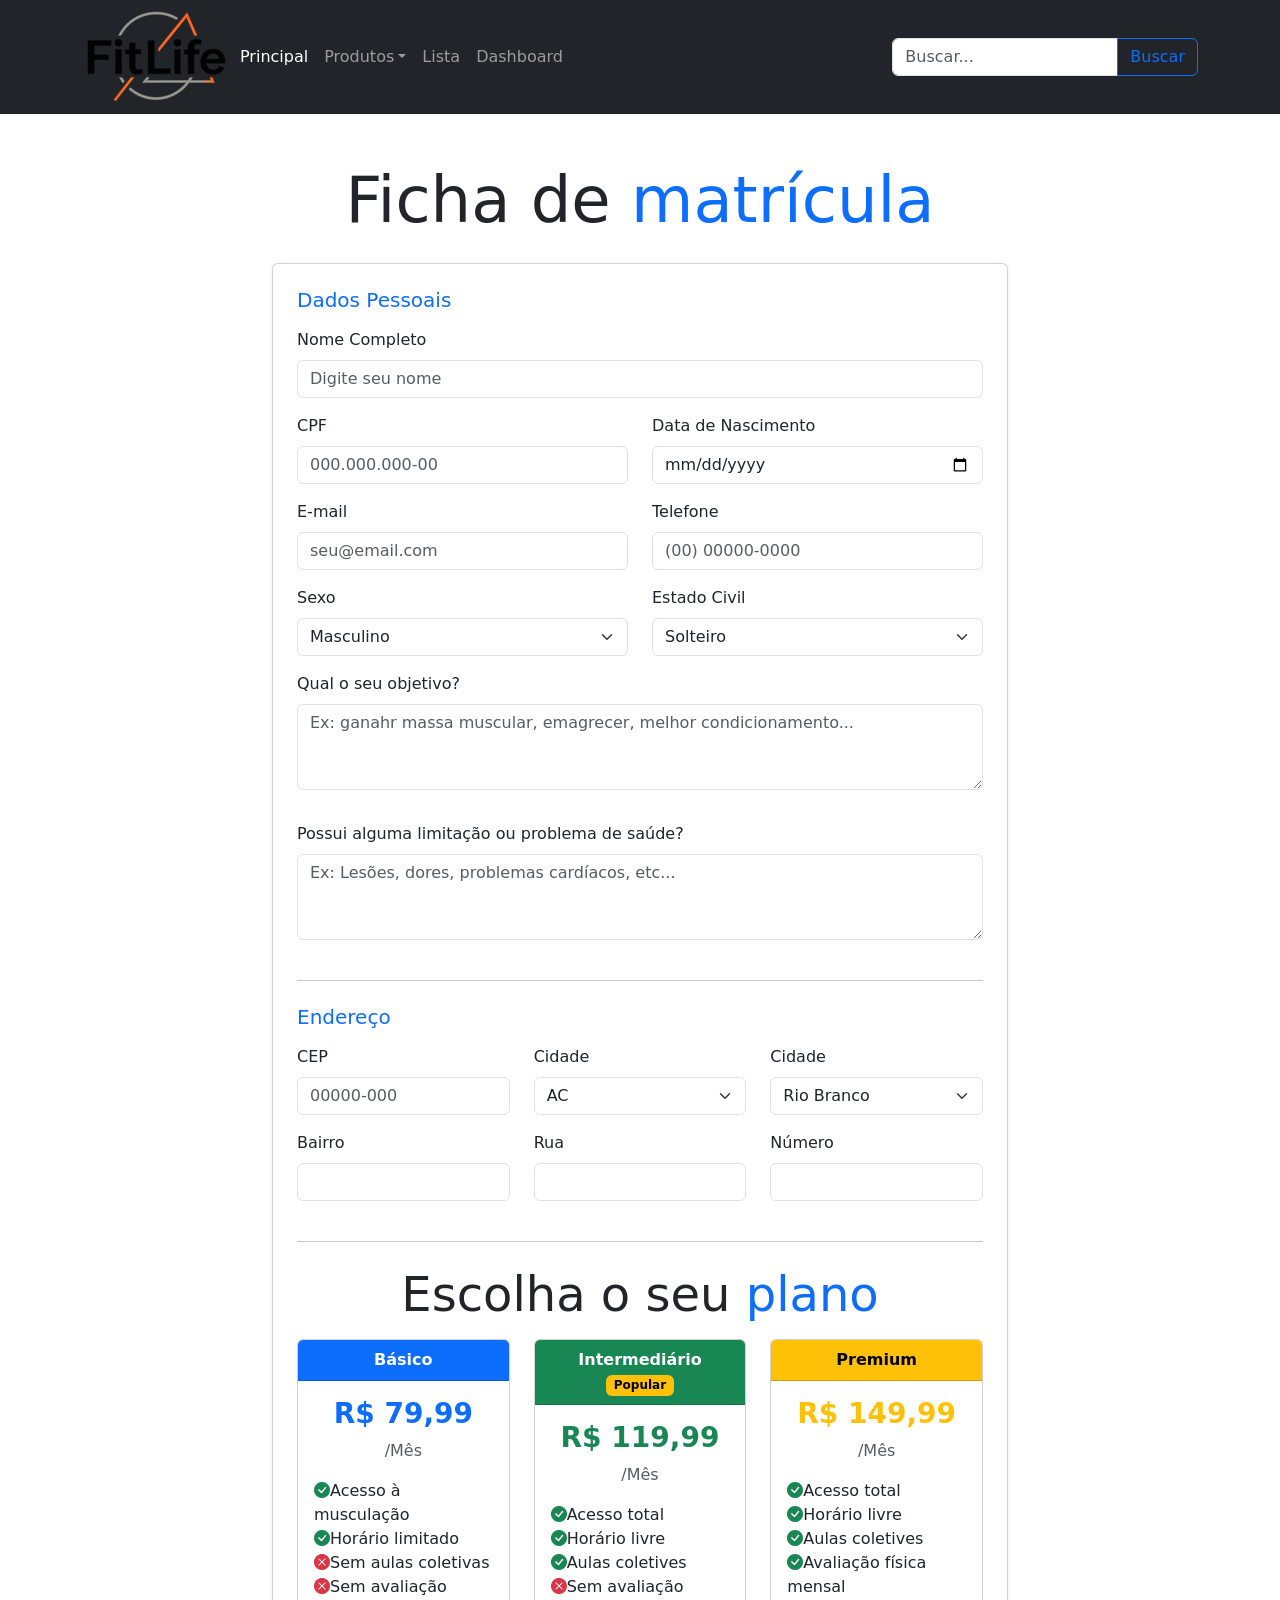
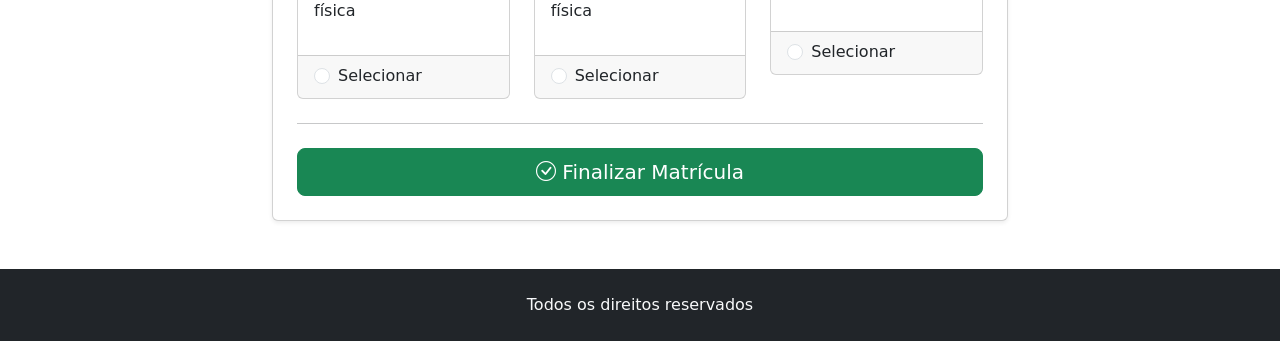
<file: pages/matricula.html>
<!DOCTYPE html>
<html lang="pt-br">
<head>
    <meta charset="UTF-8">
    <meta name="viewport" content="width=device-width, initial-scale=1.0">
    <title>Matrícula</title>
    <link rel="stylesheet" href="../bootstrap-5.3.8-dist/css/bootstrap.min.css">
    <link rel="stylesheet" href="../css/style.css">
    <link rel="stylesheet" href="https://cdn.jsdelivr.net/npm/bootstrap-icons@1.13.1/font/bootstrap-icons.min.css">
</head>
<body>
    <nav class="navbar bg-dark navbar-dark navbar-expand-sm">
        <div class="container">
            <img src="/img/Logo-fit-life-pequena.png" alt="">
            <button class="navbar-toggler" type="button" data-bs-toggle="collapse" data-bs-target="#menuNavbar">
                <span class="navbar-toggler-icon"></span>
            </button>
            <div class="collapse navbar-collapse" id="menuNavbar">
                <div class="navbar-nav me-auto">
                    <a href="../index.html" class="nav-link active">Principal</a>
                    <div class="dropdown">
                        <a href="#" class="nav-link dropdown-toggle" data-bs-toggle="dropdown">Produtos</a>
                        <ul class="dropdown-menu">
                           <li><a href="/pages/loja-suplemento.html#MaisVendidos" class="dropdown-item">Os mais vendidos</a></li>
                            <li><a href="/pages/loja-suplemento.html#WheyProtein" class="dropdown-item">Whey protein</a></li>
                            <li><a href="/pages/loja-suplemento.html#Creatina" class="dropdown-item">Creatina</a></li>
                            <li><a href="/pages/loja-suplemento.html#PreTreino" class="dropdown-item">Pré treino</a></li>
                            <li><a href="/pages/loja-suplemento.html#Roupas" class="dropdown-item">Roupas</a></li>
                            <li><a href="/pages/loja-suplemento.html#Acessorios" class="dropdown-item">Acessórios</a></li>
                            <li><a href="/pages/loja-suplemento.html#Tenis" class="dropdown-item">Tênis</a></li>
                        </ul>
                    </div>
                    <a href="/pages/listagem.html" class="nav-link">Lista</a>
                    <a href="/pages/dashboard.html" class="nav-link">Dashboard</a>
                </div>
            </div>
            <form action="" class="d-flex">
                <div class="input-group">
                    <input type="search" class="form-control" placeholder="Buscar...">
                    <button type="submit" class="btn btn-outline-primary">Buscar</button>
                </div>
            </form>
        </div>
    </nav>

    <main class="container my-5">
        <div class="row justify-content-center">
            <div class="col-md-8">
                
                <h2 class="text-center mb-4 display-3">Ficha de <strong class="text-primary"> matrícula</strong></h2>

                <form class="card p-4 shadow-sm">
                    
                    <h5 class="mb-3 text-primary">Dados Pessoais</h5>
                    
                    <div class="mb-3">
                        <label class="form-label">Nome Completo</label>
                        <input type="text" class="form-control" placeholder="Digite seu nome">
                    </div>

                    <div class="row mb-3">
                        <div class="col-md-6">
                            <label class="form-label">CPF</label>
                            <input type="text" class="form-control" placeholder="000.000.000-00">
                        </div>
                        <div class="col-md-6">
                            <label class="form-label">Data de Nascimento</label>
                            <input type="date" class="form-control">
                        </div>
                    </div>

                    <div class="row mb-3">
                        <div class="col-md-6">
                            <label class="form-label">E-mail</label>
                            <input type="email" class="form-control" placeholder="seu@email.com">
                        </div>
                        <div class="col-md-6">
                            <label class="form-label">Telefone</label>
                            <input type="tel" class="form-control" placeholder="(00) 00000-0000">
                        </div>
                    </div>

                <div class="row">
                    <div class="col-6">
                        <label for="" class="form-label">Sexo</label>
                            <select class="form-select">
                                <option value="masculino">Masculino</option>
                                <option value="Feminino">Feminino</option>
                                <option value="outro">Outro</option>
                                <option value="prefironirformar">Prefiro não Informar</option>
                            </select>
                    </div>

                    <div class="col-6">
                        <label for="" class="form-label">Estado Civil</label>
                            <select class="form-select">
                                <option value="masculino">Solteiro</option>
                                <option value="Feminino">Casado</option>
                                <option value="outro">Viúvo</option>
                                <option value="prefironirformar">Divorciado</option>
                            </select>
                    </div>

                </div>     

                <div class="mb-3 mt-3">
                    <div class="row">
                        <div class="col">
                            <label class="form-label">Qual o seu objetivo?</label>
                            <textarea class="form-control" rows="3" placeholder="Ex: ganahr massa muscular, emagrecer, melhor condicionamento..."></textarea>
                        </div>
                    </div>
                </div>

                <div class="mb-3 mt-3">
                    <div class="row">
                        <div class="col">
                            <label class="form-label">Possui alguma limitação ou problema de saúde?</label>
                            <textarea class="form-control" rows="3" placeholder="Ex: Lesões, dores, problemas cardíacos, etc..."></textarea>
                        </div>
                    </div>
                </div>

                    <hr class="my-4">

                    <h5 class="mb-3 text-primary">Endereço</h5>
                    
                    <div class="row mb-3">
                        <div class="col-4">
                            <label class="form-label">CEP</label>
                            <input type="text" class="form-control" placeholder="00000-000">
                        </div>

                            <div class="col-4">
                                <label for="" class="form-label">Cidade</label>
                                    <select class="form-select">
                                        <option value="AC">AC</option>
                                        <option value="AL">AL</option>
                                        <option value="AP">AP</option>
                                        <option value="AM">AM</option>
                                        <option value="BA">BA</option>
                                        <option value="CE">CE</option>
                                        <option value="DF">DF</option>
                                        <option value="ES">ES</option>
                                        <option value="GO">GO</option>
                                        <option value="MA">MA</option>
                                        <option value="MT">MT</option>
                                        <option value="MS">MS</option>
                                        <option value="MG">MG</option>
                                        <option value="PA">PA</option>
                                        <option value="PB">PB</option>
                                        <option value="PR">PR</option>
                                        <option value="PE">PE</option>
                                        <option value="PI">PI</option>
                                        <option value="RJ">RJ</option>
                                        <option value="RN">RN</option>
                                        <option value="RS">RS</option>
                                        <option value="RO">RO</option>
                                        <option value="RR">RR</option>
                                        <option value="SC">SC</option>
                                        <option value="SP">SP</option>
                                        <option value="SE">SE</option>
                                        <option value="TO">TO</option>
                                    </select>
                            </div>

                            <div class="col-4">
                                <label for="" class="form-label">Cidade</label>
                                    <select class="form-select">
                                        <option value="Rio Branco">Rio Branco</option>
                                        <option value="Maceió">Maceió</option>
                                        <option value="Manaus">Manaus</option>
                                        <option value="Salvador">Salvador</option>
                                        <option value="Fortaleza">Fortaleza</option>
                                        <option value="Brasília">Brasília</option>
                                        <option value="Vitória">Vitória</option>
                                        <option value="Goiânia">Goiânia</option>
                                        <option value="São Luís">São Luís</option>
                                        <option value="Cuiabá">Cuiabá</option>
                                        <option value="Campo Grande">Campo Grande</option>
                                        <option value="Belo Horizonte">Belo Horizonte</option>
                                        <option value="Belém">Belém</option>
                                        <option value="João Pessoa">João Pessoa</option>
                                        <option value="Curitiba">Curitiba</option>
                                        <option value="Recife">Recife</option>
                                        <option value="Teresina">Teresina</option>
                                        <option value="Rio de Janeiro">Rio de Janeiro</option>
                                        <option value="Natal">Natal</option>
                                        <option value="Porto Alegre">Porto Alegre</option>
                                    </select>
                            </div>
                        </div>
                    <div class="row mb-3">
                        <div class="col-md-4">
                            <label class="form-label">Bairro</label>
                            <input type="text" class="form-control">
                        </div>

                        <div class="col-4">
                            <label class="form-label">Rua</label>
                            <input type="text" class="form-control">
                        </div>

                        <div class="col-md-4">
                            <label class="form-label">Número</label>
                            <input type="text" class="form-control">
                        </div>
                        
                    </div>

                    <hr class="my-4">

                    <h5 class="mb-3 text-dark text-center display-5">Escolha o seu <strong class="text-primary">plano</strong></h5>
                    
                    <div class="row">
                        <div class="col-4">
                            <div class="card">
                                <div class="card-header text-bg-primary text-center fw-bold">Básico</div>
                                <div class="card-body text-center">
                                    <h5 class="fs-3 fw-bold text-primary">R$ 79,99</h5>
                                    <p class="text-muted">/Mês</p>
                                    <ul class="list-unstyled text-start">
                                        <li><i class="bi bi-check-circle-fill text-success"></i>Acesso à musculação</li>
                                        <li><i class="bi bi-check-circle-fill text-success"></i>Horário limitado</li>
                                        <li><i class="bi bi-x-circle-fill text-danger"></i>Sem aulas coletivas</li>
                                        <li><i class="bi bi-x-circle-fill text-danger"></i>Sem avaliação física</li>
                                    </ul>
                                </div>
                                <div class="card-footer">
                                    <div class="form-check">
                                        <input type="radio" class="form-check-input" name="plano" id="planobasico" value="basico">
                                        <label class="form-check-label" for="planobasico">Selecionar</label>
                                    </div>
                                </div>
                            </div>
                        </div>
                        <div class="col-4">
                            <div class="card">
                                <div class="card-header text-bg-success text-center fw-bold">Intermediário <span class="badge text-bg-warning">Popular</span></div>
                                <div class="card-body">
                                    <h5 class="fs-3 fw-bold text-success text-center">R$ 119,99</h5>
                                    <p class="text-muted text-center">/Mês</p>
                                    <ul class="list-unstyled text-start">
                                        <li><i class="bi bi-check-circle-fill text-success"></i>Acesso total</li>
                                        <li><i class="bi bi-check-circle-fill text-success"></i>Horário livre</li>
                                        <li><i class="bi bi-check-circle-fill text-success"></i>Aulas coletives</li>
                                        <li><i class="bi bi-x-circle-fill text-danger"></i>Sem avaliação física</li>
                                </div>
                                <div class="card-footer">
                                    <div class="form-check">
                                        <input type="radio" class="form-check-input" name="plano" id="planointermediario" value="intermediario">
                                        <label class="form-check-label" for="planointermediario">Selecionar</label>
                                    </div>
                                </div>
                            </div>
                        </div>
                        <div class="col-4">
                            <div class="card">
                                <div class="card-header text-bg-warning text-center fw-bold">Premium</div>
                                <div class="card-body">
                                    <h5 class="fs-3 fw-bold text-warning text-center">R$ 149,99</h5>
                                    <p class="text-muted text-center">/Mês</p>
                                    <ul class="list-unstyled text-start">
                                        <li><i class="bi bi-check-circle-fill text-success"></i>Acesso total</li>
                                        <li><i class="bi bi-check-circle-fill text-success"></i>Horário livre</li>
                                        <li><i class="bi bi-check-circle-fill text-success"></i>Aulas coletives</li>
                                        <li><i class="bi bi-check-circle-fill text-success"></i>Avaliação física mensal</li>
                                </div>
                                <div class="card-footer">
                                    <div class="form-check">
                                        <input type="radio" class="form-check-input" name="plano" id="planopremium" value="premium">
                                        <label class="form-check-label" for="planoPremium">Selecionar</label>
                                    </div>
                                </div>
                            </div>
                        </div>
                    </div>

                    <hr class="my-4">

                     <div class="d-grid">
                        <button type="button" class="btn btn-success btn-lg" data-bs-toggle="modal" data-bs-target="#FinalizarMatricula">
                            <i class="bi bi-check-circle"></i> Finalizar Matrícula
                        </button>
                    </div>

                    <div class="modal fade" id="FinalizarMatricula">
                        <div class="modal-dialog">
                            <div class="modal-content">
                                <div class="modal-header">
                                    <h6 class="display-6 fw-bold text-dark text-center">Matricula realizada <strong class="text-primary"> com sucesso!</strong></h6>
                                </div>
                                <div class="modal-body">
                                    <p class="lead">
                                        Seja bem-vindo à <strong class="text-primary">FitLife</strong>, onde sua evolução começa de verdade.<br>
                                        Prepare-se para superar limites, conquistar resultados e virar sua melhor versão!
                                    </p>
                                </div>
                                <div class="modal-footer">
                                      <button type="button" class="btn btn-danger" data-bs-dismiss="modal">Fechar</button>
                                </div>
                            </div>
                        </div>
                    </div>

                </form>
            </div>
        </div>
    </main>

    <footer class="p-4 bg-dark text-light text-center">
        Todos os direitos reservados
    </footer>

    <script src="/bootstrap-5.3.8-dist/js/bootstrap.bundle.min.js"></script>
</body>
</html>
</file>
<file: css/style.css>
body{
    margin: 0;
    padding: 0;
    background-color: rgb(255, 255, 255);
}

.espacamento-15px{
    padding: 15px;
}

.espacamento-50px{
    padding: 50px;
}

.espacamento-100px{
    padding: 100px;
}

.espacamento-150px{
    padding: 150px;
}

.espacamento-200px{
    padding: 200px;
}

.card-custom {
    border: none;
    overflow: hidden;
    position: relative;
}

.card-custom img{
    height: 400px;
    width: 100%;
}

.img-loja {
    width: 100%;
    height: 420px;
    object-fit: cover;
}
</file>
